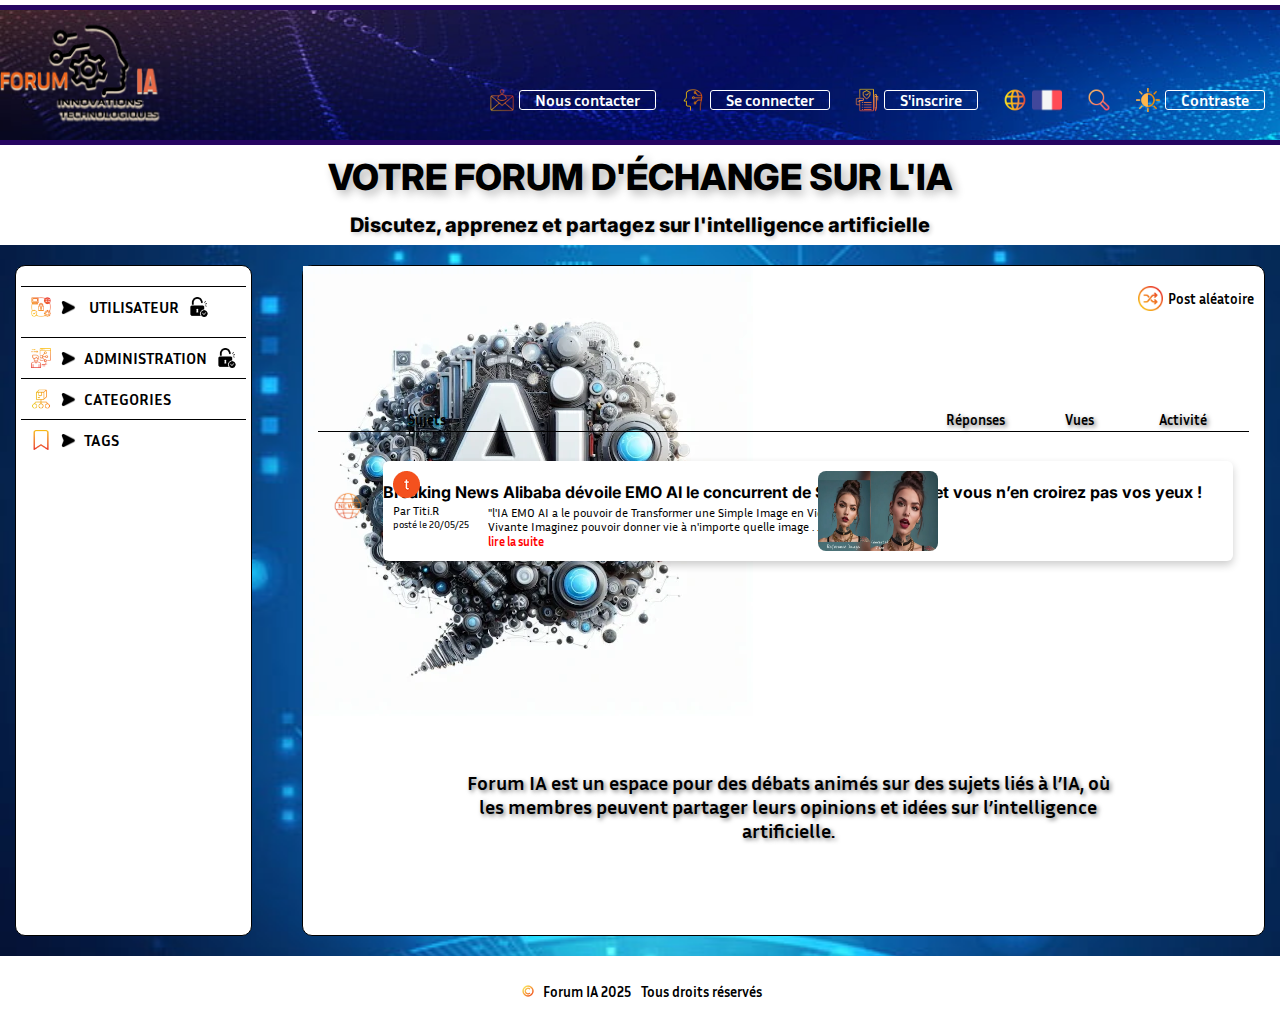
<file: index.html>
<!DOCTYPE html>
<html lang="fr">

<head>
    <meta charset="UTF-8">
    <meta name="viewport" content="width=device-width, initial-scale=1.0">
    <title>Forum IA</title>
    <link rel="preconnect" href="https://fonts.googleapis.com">
    <link rel="preconnect" href="https://fonts.gstatic.com" crossorigin>
    <link href="https://fonts.googleapis.com/css2?family=Inter:wght@800&family=Inria+Sans:wght@700&display=swap"
        rel="stylesheet">
    <link rel="stylesheet" href="css/style.css">
    <link rel="stylesheet" href="css/menu_gauche.css">
    <link rel="stylesheet" href="css/menu_central.css">
</head>

<body>

    <header class="header">
        <div class="header-top-space"></div>

        <div class="header-banner">
            <div class="header-logo">
                <a href="index.html">
                    <img src="assets/logo.png" alt="Logo Forum IA">
                </a>
            </div>
            <div class="header-controls">
                <div class="header-control-group">
                    <img src="assets/icones/contact.png" alt="Icône Contact" class="contact-icon">
                    <a href="mailto:contact@forumia.fr" class="contact-link">
                        <button class="contact-button" data-lang-key="contactButton">Nous contacter</button>
                    </a>
                </div>

                <div class="header-control-group">
                    <img src="assets/icones/connexion.png" alt="Icône Connexion" class="connexion-icon">
                    <a href="connexion.html" class="login-link">
                        <button class="login-button" data-lang-key="loginButton">Se connecter</button>
                    </a>
                </div>

                <div class="header-control-group">
                    <img src="assets/icones/inscription.png" alt="Icône Inscription" class="inscription-icon">
                    <a href="inscription.html" class="signup-link">
                        <button class="signup-button" data-lang-key="signupButton">S'inscrire</button>
                    </a>
                </div>

                <div class="header-control-group">
                    <img src="assets/icones/globe.png" alt="Icône Globe" class="globe-icon">
                    <div class="lang-dropdown-container">
                        <button class="lang-button" id="currentLangButton">
                            <img src="assets/icones/drapeau_fr.png" alt="Langue actuelle" class="lang-icon"
                                id="currentLangIcon">
                        </button>
                        <div class="lang-dropdown-content" id="langDropdown">
                            <a href="#" data-lang="fr">
                                <img src="assets/icones/drapeau_fr.png" alt="Français"> Français
                            </a>
                            <a href="#" data-lang="en">
                                <img src="assets/icones/drapeau_en.png" alt="English"> English
                            </a>
                            <a href="#" data-lang="es">
                                <img src="assets/icones/drapeau_es.png" alt="Español"> Español
                            </a>
                            <a href="#" data-lang="de">
                                <img src="assets/icones/drapeau_de.png" alt="Deutsch"> Deutsch
                            </a>
                            <a href="#" data-lang="it">
                                <img src="assets/icones/drapeau_it.png" alt="Italiano"> Italiano
                            </a>
                            <a href="#" data-lang="pt">
                                <img src="assets/icones/drapeau_pt.png" alt="Português"> Português
                            </a>
                        </div>
                    </div>
                </div>

                <button class="search-button" id="openSearchModalButton">
                    <img src="assets/icones/recherche.png" alt="Icône Recherche" class="search-icon">
                </button>

                <div class="header-control-group">
                    <img src="assets/icones/contraste.png" alt="Icône Contraste" class="contrast-icon">
                    <button class="contrast-button" data-lang-key="contrastButton"
                        id="toggleContrastButton">Contraste</button>
                </div>
            </div>
        </div>

        <div class="header-title-section">
            <h1 class="header-title" data-lang-key="mainTitle">VOTRE FORUM D'ÉCHANGE SUR L'IA</h1>
            <p class="header-subtitle" data-lang-key="subtitle">Discutez, apprenez et partagez sur l'intelligence
                artificielle</p>
        </div>
    </header>

    <main class="main-content">
        <div class="index-rectangles-container">
            <div class="rectangle rectangle-one">
                <div class="user-dropdown-container" id="userDropdownArea">
                    <img src="assets/icones/parametre.png" alt="Icône Paramètres" class="settings-icon">
                    <button class="user-dropdown-button" id="userDropdownButton">
                        <img src="assets/icones/fleche.png" alt="Flèche déroulante" class="user-dropdown-icon">
                        <span class="user-text">UTILISATEUR</span>
                    </button>
                    <img src="assets/icones/cadenas-ouvert.png" alt="Icône Cadenas" class="lock-icon" id="userLockIcon">

                    <div class="user-dropdown-content" id="userDropdownContent">
                        <a href="profil.html" class="dropdown-item">
                            <img src="assets/icones/utilisateur.png" alt="Icône Profil">Profil
                        </a>
                        <a href="modification_compte.html" class="dropdown-item" id="modifyAccountLink">
                            <img src="assets/icones/modification-compte.png"
                                alt="Icône Modification du compte">Modification du compte
                        </a>
                        <a href="creer_post.html" class="dropdown-item">
                            <img src="assets/icones/creation-post.png" alt="Icône Créer un post">Créer un nouveau post
                        </a>
                    </div>
                </div>

                <div class="admin-dropdown-container" id="adminDropdownArea">
                    <img src="assets/icones/administration.png" alt="Icône Administration" class="admin-settings-icon">
                    <button class="admin-dropdown-button" id="adminDropdownButton">
                        <img src="assets/icones/fleche.png" alt="Flèche déroulante" class="admin-dropdown-icon">
                        <span class="admin-text">ADMINISTRATION</span>
                    </button>
                    <img src="assets/icones/cadenas-ouvert.png" alt="Icône Cadenas" class="lock-icon"
                        id="adminLockIcon">

                    <div class="admin-dropdown-content" id="adminDropdownContent">
                        <a href="moderation.html" class="dropdown-item">
                            <img src="assets/icones/moderation.png" alt="Icône Modération">Modération
                        </a>
                        <a href="gestion_posts.html" class="dropdown-item">
                            <img src="assets/icones/gestion-posts.png" alt="Icône Gestion des postes">Gestion des postes
                        </a>
                        <a href="gestion_utilisateurs.html" class="dropdown-item">
                            <img src="assets/icones/gestion-utilisateur.png"
                                alt="Icône Gestion des utilisateurs">Gestion des utilisateurs
                        </a>
                    </div>
                </div>

                <div class="categories-dropdown-container" id="categoriesDropdownArea">
                    <img src="assets/icones/categories.png" alt="Icône Catégories" class="categories-icon">
                    <button class="categories-dropdown-button" id="categoriesDropdownButton">
                        <img src="assets/icones/fleche.png" alt="Flèche déroulante" class="categories-dropdown-icon">
                        <span class="categories-text">CATEGORIES</span>
                    </button>
                    <div class="categories-dropdown-content" id="categoriesDropdownContent">
                        <a href="tuto_ia.html" class="dropdown-item">
                            <img src="assets/icones/tuto-ia.png" alt="Icône Tuto IA">Tuto IA
                        </a>
                        <a href="toolbox_ia.html" class="dropdown-item">
                            <img src="assets/icones/toolbox-ia.png" alt="Icône Toolbox IA">Toolbox IA
                        </a>
                        <a href="debats_discussions.html" class="dropdown-item">
                            <img src="assets/icones/débat.png" alt="Icône Débats et discussions sur l'IA">Débats et
                            discussions sur l'IA
                        </a>
                        <a href="commentaires_site.html" class="dropdown-item">
                            <img src="assets/icones/commentaire.png" alt="Icône Commentaire sur le site">Commentaire sur
                            le site
                        </a>
                        <a href="imagerie_ia.html" class="dropdown-item">
                            <img src="assets/icones/imagerie.png" alt="Icône Imagerie IA">Imagerie IA
                        </a>
                        <a href="actualites_ia.html" class="dropdown-item">
                            <img src="assets/icones/actualites.png" alt="Icône Actualités sur l’IA">Actualités sur l’IA
                        </a>
                        <a href="toutes_categories.html" class="dropdown-item">
                            <img src="assets/icones/categories.png" alt="Icône Toutes les catégories">Toutes les
                            catégories
                        </a>
                    </div>
                </div>

                <div class="tags-dropdown-container" id="tagsDropdownArea">
                    <img src="assets/icones/etiquette.png" alt="Icône Étiquette" class="tags-icon">
                    <button class="tags-dropdown-button" id="tagsDropdownButton">
                        <img src="assets/icones/fleche.png" alt="Flèche déroulante" class="tags-dropdown-icon">
                        <span class="tags-text">TAGS</span>
                    </button>
                    <div class="tags-dropdown-content" id="tagsDropdownContent">
                        <a href="#" class="dropdown-item">
                            <img src="assets/icones/etiquette-m.png" alt="Icône Imagerie">Imagerie
                        </a>
                        <a href="#" class="dropdown-item">
                            <img src="assets/icones/etiquette-m.png" alt="Icône IA">IA
                        </a>
                        <a href="#" class="dropdown-item">
                            <img src="assets/icones/etiquette-m.png" alt="Icône Machine Learning">Machine Learning
                        </a>
                        <a href="#" class="dropdown-item">
                            <img src="assets/icones/etiquette-m.png" alt="Icône Deep Learning">Deep Learning
                        </a>
                        <a href="#" class="dropdown-item">
                            <img src="assets/icones/etiquette-m.png" alt="Icône Robotique">Robotique
                        </a>
                        <a href="#" class="dropdown-item">
                            <img src="assets/icones/etiquette-m.png" alt="Icône Éthique IA">Éthique IA
                        </a>
                        <a href="#" class="dropdown-item">
                            <img src="assets/icones/etiquette-m.png" alt="Icône NLP">NLP
                        </a>
                        <a href="#" class="dropdown-item">
                            <img src="assets/icones/etiquette-m.png" alt="Icône Vision par Ordinateur">Vision par
                            Ordinateur
                        </a>
                        <a href="#" class="dropdown-item">
                            <img src="assets/icones/etiquette-m.png" alt="Icône Données Massives">Données Massives
                        </a>
                        <a href="#" class="dropdown-item">
                            <img src="assets/icones/etiquette-m.png" alt="Icône Algorithmes">Algorithmes
                        </a>
                        <a href="#" class="dropdown-item">
                            <img src="assets/icones/etiquette-m.png" alt="Icône Réseaux de neurones">Réseaux de neurones
                        </a>
                        <a href="#" class="dropdown-item">
                            <img src="assets/icones/etiquette-m.png" alt="Icône Cybersécurité">Cybersécurité
                        </a>
                        <a href="#" class="dropdown-item">
                            <img src="assets/icones/etiquettes.png" alt="Icône Toutes les tags">Toutes les Tags
                        </a>
                    </div>
                </div>

            </div>

            <div class="rectangle rectangle-two">
                <img src="assets/imageAI.webp" alt="Image AI">
                <div class="image-text">
                    Forum IA est un espace pour des débats animés sur des sujets liés à l’IA, où les membres peuvent
                    partager leurs opinions et idées sur l’intelligence artificielle.
                </div>
                <div class="random-post-container">
                    <button class="random-post-button">
                        <img src="assets/icones/melanger.png" alt="Icône Mélanger" class="random-icon">
                        <span class="random-text">Post aléatoire</span>
                    </button>
                </div>
                <div class="divider-line"></div>
                <div class="post-headers">
                    <span class="header-item">Sujets</span>
                    <span class="header-item">Réponses</span>
                    <span class="header-item">Vues</span>
                    <span class="header-item">Activité</span>
                </div>
                <img src="assets/icones/actualites.png" alt="Icône Imagerie" class="post-rectangle-icon">
                <div class="post-content-rectangle">
                    <img src="assets/icones/iconeJ.png" alt="Icône J" class="post-icon-auteur">
                    <span class="post-author-text">Par Titi.R</span>
                    <span class="post-date-text">posté le 20/05/25</span>
                    <h4 class="h4-titre-post">
                        Breaking News Alibaba dévoile EMO AI le concurrent de Sora d’OpenAI, et vous n’en croirez pas
                        vos yeux !
                    </h4>
                    <div class="article-excerpt">
                        "l'IA EMO AI a le pouvoir de Transformer une Simple Image en Vidéo Vivante Imaginez pouvoir
                        donner vie à n'importe quelle image . . . " <a href="post.html" class="read-more-button">lire la
                            suite</a>
                    </div>
                    <img src="assets/image_ai5.jpg" alt="Image IA" class="article-image">
                </div>
            </div>
        </div>
        </div>
    </main>

    <footer class="footer" id="mainFooter">
        <div class="footer-content">
            <div class="footer-left">
                <img src="assets/icones/droits_dauteur.png" alt="Droits d'auteur" class="copyright-icon">
                <span data-lang-key="copyrightText">Forum IA 2025</span>
                <span data-lang-key="allRightsReserved" class="all-rights-text">Tous droit réservés</span>
            </div>
        </div>
    </footer>

    <div id="searchModal" class="modal">
        <div class="modal-content">
            <span class="close-button">&times;</span>
            <h2 data-lang-key="searchModalTitle">Rechercher sur le Forum</h2>
            <div class="search-input-container">
                <input type="text" id="searchInput" placeholder="Entrez vos mots-clés..."
                    data-lang-key="searchPlaceholder">
                <button id="performSearchButton" data-lang-key="searchButtonText">Rechercher</button>
            </div>
            <div id="searchResults" class="search-results-container">
            </div>
        </div>
    </div>

    <script src="js/language.js"></script>
    <script src="js/contrast.js"></script>
    <script src="js/search.js"></script>
    <script src="js/main.js"></script>
</body>

</html>
</file>
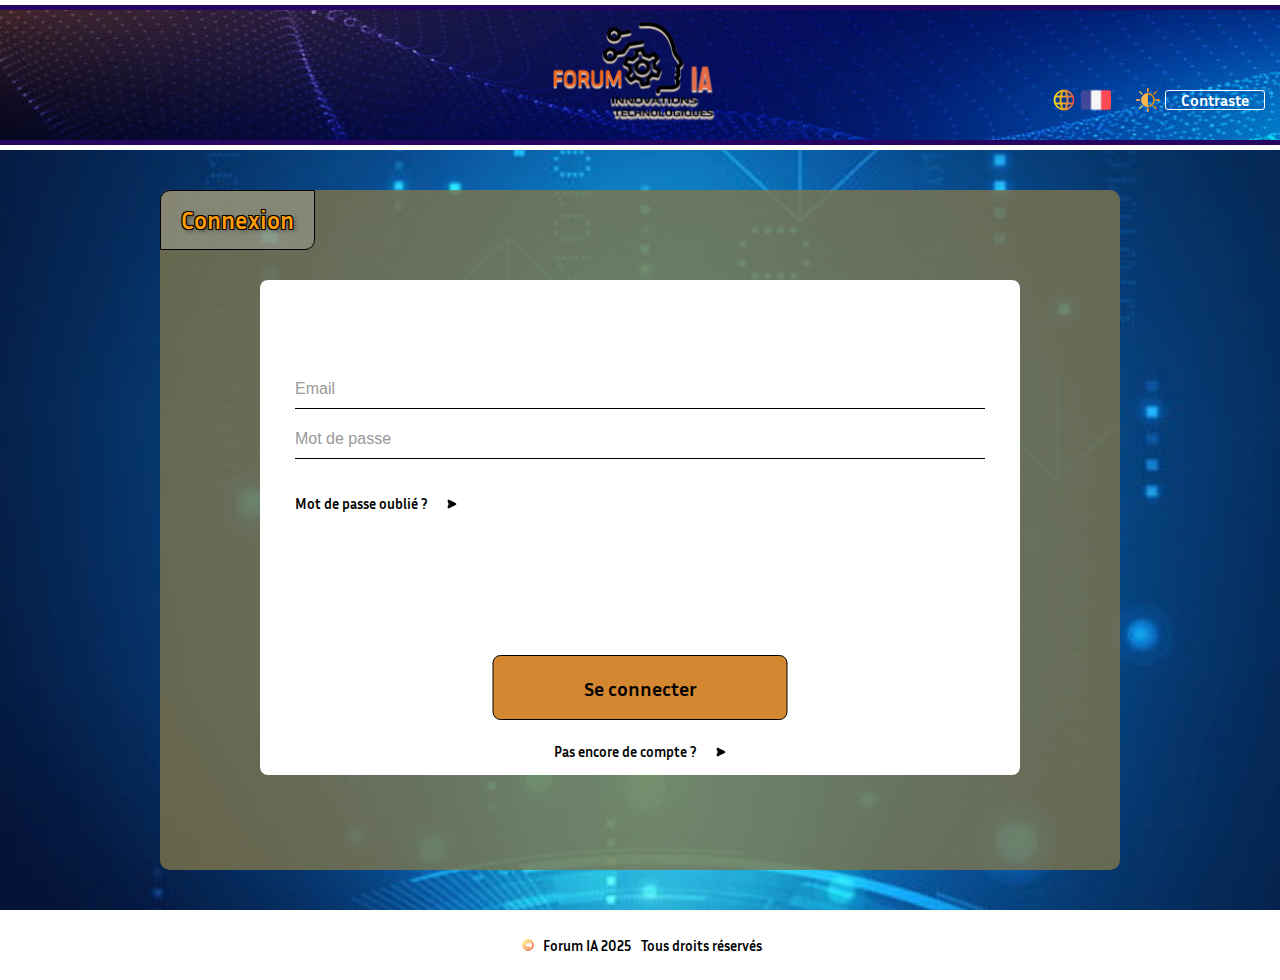
<file: connexion.html>
<!DOCTYPE html>
<html lang="fr">

<head>
    <meta charset="UTF-8">
    <meta name="viewport" content="width=device-width, initial-scale=1.0">
    <title data-lang-key="loginPageTitle">Connexion - Forum IA</title>
    <link rel="preconnect" href="https://fonts.googleapis.com">
    <link rel="preconnect" href="https://fonts.gstatic.com" crossorigin>
    <link href="https://fonts.googleapis.com/css2?family=Inter:wght@800&family=Inria+Sans:wght@700&display=swap"
        rel="stylesheet">
    <link rel="stylesheet" href="css/style.css">
    <style>
        /* Espacement réglable sous le header */
        .header-spacing {
            height: var(--header-bottom-spacing, 2rem);
            background-color: transparent;
        }
        
        /* Responsive pour l'espacement */
        @media (max-width: 768px) {
            .header-spacing {
                height: var(--header-bottom-spacing-mobile, 1rem);
            }
        }
        
        /* Amélioration de l'accessibilité */
        .sr-only {
            position: absolute;
            width: 1px;
            height: 1px;
            padding: 0;
            margin: -1px;
            overflow: hidden;
            clip: rect(0, 0, 0, 0);
            white-space: nowrap;
            border: 0;
        }
        
        /* États de focus améliorés */
        .form-input:focus,
        .login-form-submit-button:focus,
        .lang-button:focus,
        .contrast-button:focus {
            outline: 2px solid #ffffff;
            outline-offset: 2px;
        }
        
        /* Indicateur de chargement */
        .loading {
            position: relative;
            pointer-events: none;
        }
        
        .loading::after {
            content: '';
            position: absolute;
            top: 50%;
            left: 50%;
            width: 20px;
            height: 20px;
            margin: -10px 0 0 -10px;
            border: 2px solid #f3f3f3;
            border-top: 2px solid #007bff;
            border-radius: 50%;
            animation: spin 1s linear infinite;
        }
        
        @keyframes spin {
            0% { transform: rotate(0deg); }
            100% { transform: rotate(360deg); }
        }
        
        /* Messages d'erreur */
        .form-message.error {
            color: #dc3545;
            background-color: #f8d7da;
            border: 1px solid #f5c6cb;
            padding: 0.5rem;
            border-radius: 4px;
            margin-bottom: 1rem;
        }
        
        .form-message.success {
            color: #155724;
            background-color: #d4edda;
            border: 1px solid #c3e6cb;
            padding: 0.5rem;
            border-radius: 4px;
            margin-bottom: 1rem;
        }
    </style>
</head>

<body>
    <header class="header">
        <div class="header-top-space"></div>

        <div class="header-banner">
            <div class="header-logo header-logo-centered">
                <a href="index.html" aria-label="Retour à l'accueil du Forum IA">
                    <img src="assets/logo.png" alt="Logo Forum IA">
                </a>
            </div>
            
            <nav class="header-controls" role="navigation" aria-label="Contrôles d'accessibilité">
                <div class="header-control-group">
                    <img src="assets/icones/globe.png" alt="" class="globe-icon" aria-hidden="true">
                    <div class="lang-dropdown-container">
                        <button class="lang-button" 
                                id="currentLangButton" 
                                aria-haspopup="true" 
                                aria-expanded="false"
                                aria-label="Sélectionner une langue">
                            <img src="assets/icones/drapeau_fr.png" 
                                 alt="Français" 
                                 class="lang-icon"
                                 id="currentLangIcon">
                            <span class="sr-only">Langue actuelle : Français</span>
                        </button>
                        <div class="lang-dropdown-content" 
                             id="langDropdown" 
                             role="menu"
                             aria-labelledby="currentLangButton">
                            <a href="#" data-lang="fr" role="menuitem" tabindex="-1">
                                <img src="assets/icones/drapeau_fr.png" alt=""> Français
                            </a>
                            <a href="#" data-lang="en" role="menuitem" tabindex="-1">
                                <img src="assets/icones/drapeau_en.png" alt=""> English
                            </a>
                            <a href="#" data-lang="es" role="menuitem" tabindex="-1">
                                <img src="assets/icones/drapeau_es.png" alt=""> Español
                            </a>
                            <a href="#" data-lang="de" role="menuitem" tabindex="-1">
                                <img src="assets/icones/drapeau_de.png" alt=""> Deutsch
                            </a>
                            <a href="#" data-lang="it" role="menuitem" tabindex="-1">
                                <img src="assets/icones/drapeau_it.png" alt=""> Italiano
                            </a>
                            <a href="#" data-lang="pt" role="menuitem" tabindex="-1">
                                <img src="assets/icones/drapeau_pt.png" alt=""> Português
                            </a>
                        </div>
                    </div>
                </div>
                
                <div class="header-control-group">
                    <img src="assets/icones/contraste.png" alt="" class="contrast-icon" aria-hidden="true">
                    <button class="contrast-button" 
                            data-lang-key="contrastButton"
                            id="toggleContrastButton"
                            aria-pressed="false">Contraste</button>
                </div>
            </nav>
        </div>

        <div class="header-title-section header-title-section-reduced">
        </div>
    </header>

    <main class="main-content main-connexion-layout">
        <section class="login-main-rectangle">
            <div class="login-content-wrapper">
                <div class="title-box">
                    <h1 class="login-rectangle-title" data-lang-key="loginTitle">Connexion</h1>
                </div>
            </div>
            
            <div class="login-inner-rectangle">
                <!-- Formulaire de connexion avec structure sémantique -->
                <form id="loginForm" novalidate>
                    <div id="loginMessage" class="form-message" role="alert" aria-live="polite"></div>
                    
                    <div class="form-group">
                        <label for="loginEmail" class="sr-only" data-lang-key="emailLabel">Adresse email</label>
                        <input type="email" 
                               class="form-input email-input" 
                               id="loginEmail" 
                               name="email"
                               placeholder="Email"
                               data-lang-key="emailPlaceholder"
                               required
                               autocomplete="email"
                               aria-describedby="email-error">
                        <div id="email-error" class="field-error" role="alert"></div>
                    </div>
                    
                    <div class="form-group">
                        <label for="loginPassword" class="sr-only" data-lang-key="passwordLabel">Mot de passe</label>
                        <input type="password" 
                               class="form-input password-input" 
                               id="loginPassword" 
                               name="password"
                               placeholder="Mot de passe"
                               data-lang-key="passwordPlaceholder"
                               required
                               autocomplete="current-password"
                               aria-describedby="password-error">
                        <div id="password-error" class="field-error" role="alert"></div>
                    </div>

                    <div class="forgot-password-trigger-container">
                        <a href="#" 
                           class="forgot-password-link-group" 
                           id="forgotPasswordLinkAndIcon"
                           role="button"
                           aria-label="Ouvrir la réinitialisation de mot de passe">
                            <span class="forgot-password-text" data-lang-key="forgotPasswordText">Mot de passe oublié ?</span>
                            <span class="submit-icon-visual" aria-hidden="true"></span>
                        </a>
                    </div>
                    
                    <button type="submit" 
                            class="login-form-submit-button" 
                            id="loginSubmitButton"
                            data-lang-key="loginFormSubmitButton">Se connecter</button>
                </form>
                
                <div class="signup-section">
                    <a href="inscription.html" class="signup-prompt-and-icon login-link-group">
                        <span class="signup-prompt-text" data-lang-key="noAccountPrompt">Pas encore de compte ?</span>
                        <span class="signup-icon-visual" aria-hidden="true"></span>
                    </a>
                </div>
            </div>
        </section>
    </main>

    <footer class="footer" id="mainFooter">
        <div class="footer-content">
            <div class="footer-left">
                <img src="assets/icones/droits_dauteur.png" alt="Droits d'auteur" class="copyright-icon">
                <span data-lang-key="copyrightText">Forum IA 2025</span>
                <span data-lang-key="allRightsReserved" class="all-rights-text">Tous droits réservés</span>
            </div>
        </div>
    </footer>

    <!-- Modal de réinitialisation de mot de passe -->
    <div id="forgotPasswordModal" 
         class="modal" 
         role="dialog" 
         aria-labelledby="forgotPasswordModalTitle"
         aria-hidden="true">
        <div class="modal-content">
            <div class="modal-header">
                <h2 id="forgotPasswordModalTitle" data-lang-key="forgotPasswordModalTitle">Réinitialiser le mot de passe</h2>
                <button class="close-button" 
                        id="closeForgotPasswordModal"
                        aria-label="Fermer la modal"
                        type="button">&times;</button>
            </div>
            
            <div class="modal-body">
                <p data-lang-key="forgotPasswordModalText">
                    Veuillez entrer votre adresse e-mail pour recevoir un lien de réinitialisation.
                </p>
                
                <form id="resetPasswordForm" novalidate>
                    <div class="forgot-password-input-container">
                        <label for="resetEmail" class="sr-only" data-lang-key="emailLabel">Adresse email</label>
                        <input type="email" 
                               class="form-input reset-email-input" 
                               id="resetEmail" 
                               name="resetEmail"
                               placeholder="Email"
                               data-lang-key="emailPlaceholder"
                               required
                               autocomplete="email"
                               aria-describedby="reset-email-error">
                        <button type="submit" 
                                id="resetPasswordSubmitButton" 
                                data-lang-key="resetPasswordButton">Envoyer</button>
                    </div>
                    <div id="reset-email-error" class="field-error" role="alert"></div>
                    <div id="resetPasswordMessage" class="form-message" role="alert" aria-live="polite"></div>
                </form>
            </div>
        </div>
    </div>

    <!-- Fallback pour utilisateurs sans JavaScript -->
    <noscript>
        <div class="noscript-message">
            <p>Ce site nécessite JavaScript pour fonctionner correctement. Veuillez l'activer dans votre navigateur.</p>
        </div>
    </noscript>

    <script src="js/language.js" defer></script>
    <script src="js/contrast.js" defer></script>
    <script src="js/login.js" defer></script>
    <script src="js/forgot_Password.js" defer></script>

</body>

</html>
</file>
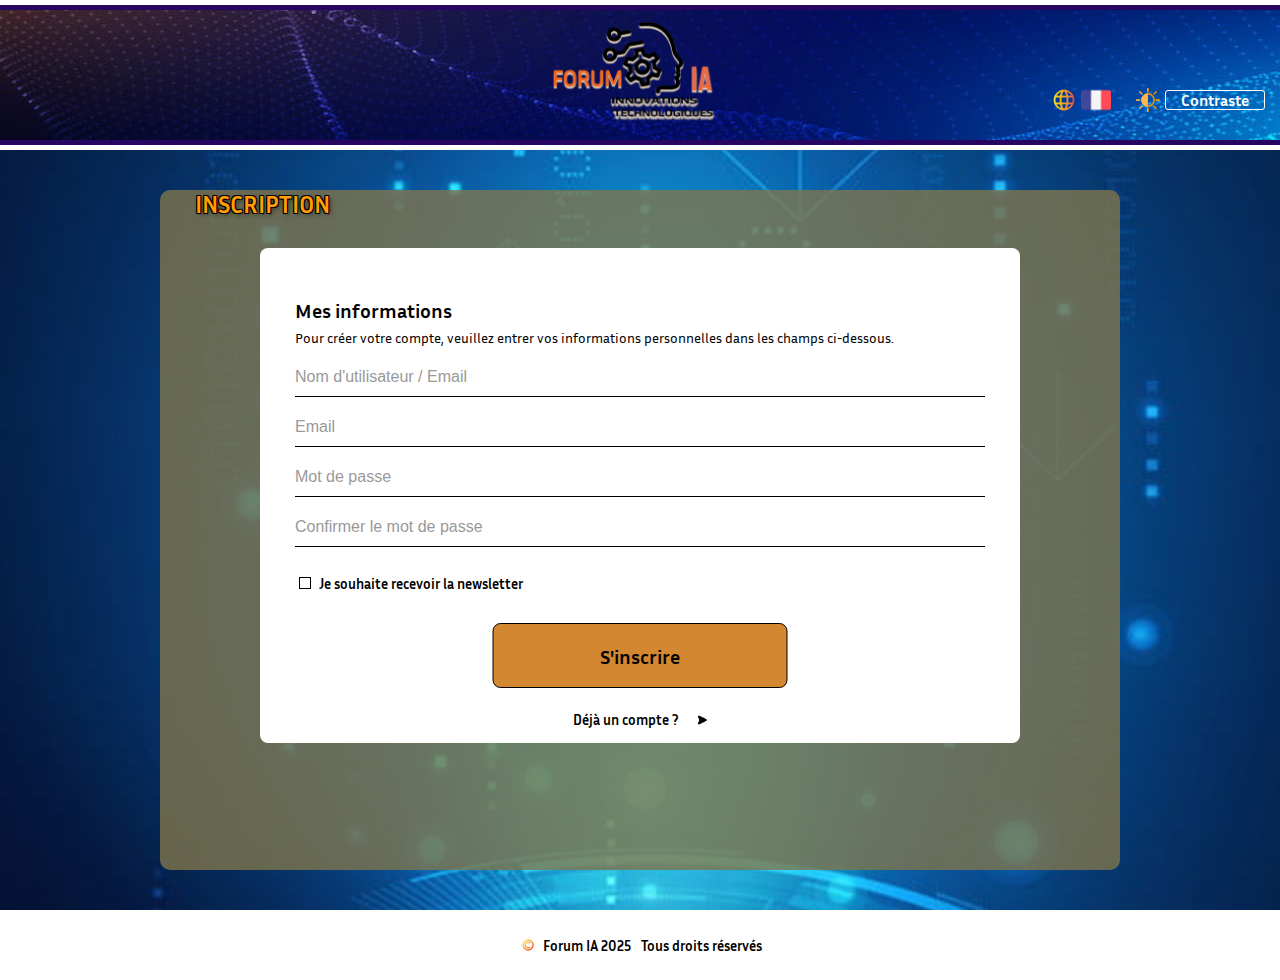
<file: inscription.html>
<!DOCTYPE html>
<html lang="fr">
<head>
    <meta charset="UTF-8">
    <meta name="viewport" content="width=device-width, initial-scale=1.0">
    <title data-lang-key="signupPageTitle">Inscription - Forum IA</title>
    <link rel="preconnect" href="https://fonts.googleapis.com">
    <link rel="preconnect" href="https://fonts.gstatic.com" crossorigin>
    <link href="https://fonts.googleapis.com/css2?family=Inter:wght@800&family=Inria+Sans:wght@700&display=swap" rel="stylesheet">
    <link rel="stylesheet" href="css/style.css">
    </head>
<body>

    <header class="header">
        <div class="header-top-space"></div>

        <div class="header-banner">
            <div class="header-logo header-logo-centered">
                <a href="index.html">
                    <img src="assets/logo.png" alt="Logo Forum IA">
                </a>
            </div>
            <div class="header-controls">
                <div class="header-control-group">
                    <img src="assets/icones/globe.png" alt="Icône Globe" class="globe-icon">
                    <div class="lang-dropdown-container">
                        <button class="lang-button" id="currentLangButton">
                            <img src="assets/icones/drapeau_fr.png" alt="Langue actuelle" class="lang-icon" id="currentLangIcon">
                        </button>
                        <div class="lang-dropdown-content" id="langDropdown">
                            <a href="#" data-lang="fr">
                                <img src="assets/icones/drapeau_fr.png" alt="Français"> Français
                            </a>
                            <a href="#" data-lang="en">
                                <img src="assets/icones/drapeau_en.png" alt="English"> English
                            </a>
                            <a href="#" data-lang="es">
                                <img src="assets/icones/drapeau_es.png" alt="Español"> Español
                            </a>
                            <a href="#" data-lang="de">
                                <img src="assets/icones/drapeau_de.png" alt="Deutsch"> Deutsch
                            </a>
                            <a href="#" data-lang="it">
                                <img src="assets/icones/drapeau_it.png" alt="Italiano"> Italiano
                            </a>
                            <a href="#" data-lang="pt">
                                <img src="assets/icones/drapeau_pt.png" alt="Português"> Português
                            </a>
                        </div>
                    </div>
                </div>

                <div class="header-control-group">
                    <img src="assets/icones/contraste.png" alt="Icône Contraste" class="contrast-icon">
                    <button class="contrast-button" data-lang-key="contrastButton" id="toggleContrastButton">Contraste</button>
                </div>
            </div>
        </div>

        <div class="header-title-section header-title-section-reduced">
            
        </div>
    </header>

    <main class="main-content main-signup-layout">
        <div class="signup-main-rectangle">
            <div class="signup-content-wrapper">
                <h2 class="signup-rectangle-title" data-lang-key="signupTitle">INSCRIPTION</h2>
            </div>
            <div class="signup-inner-rectangle">
                <span id="signupMessage" class="form-message"></span>
                <p class="signup-info-title" data-lang-key="signupInfoTitle">Mes informations</p>
                <p class="signup-info-text" data-lang-key="signupInfoText">Pour créer votre compte, veuillez entrer vos informations personnelles dans les champs ci-dessous.</p>
                <input type="text" class="form-input username-input" id="signupUsername" placeholder="Nom d'utilisateur" data-lang-key="usernamePlaceholder">
                <input type="email" class="form-input email-input" id="signupEmail" placeholder="Email" data-lang-key="emailPlaceholder">
                <input type="password" class="form-input password-input" id="signupPassword" placeholder="Mot de passe" data-lang-key="passwordPlaceholder">
                <input type="password" class="form-input confirm-password-input" id="signupConfirmPassword" placeholder="Confirmer le mot de passe" data-lang-key="confirmPasswordPlaceholder">
                <div class="newsletter-consent-container">
                    <input type="checkbox" id="newsletterConsent" class="newsletter-checkbox">
                    <label for="newsletterConsent" class="newsletter-label" data-lang-key="newsletterConsentLabel">Je souhaite recevoir la newsletter</label>
                </div>
                <button class="signup-form-submit-button" data-lang-key="signupFormSubmitButton">S'inscrire</button>
                <a href="connexion.html" class="login-prompt-and-icon login-link-group">
                    <span class="login-prompt-text" data-lang-key="alreadyAccountPrompt">Déjà un compte ?</span>
                    <span class="login-icon-visual"></span>
                </a>
            </div>
        </div>
    </main>

    <footer class="footer" id="mainFooter">
        <div class="footer-content">
            <div class="footer-left">
                <img src="assets/icones/droits_dauteur.png" alt="Droits d'auteur" class="copyright-icon">
                <span data-lang-key="copyrightText">Forum IA 2025</span>
                <span data-lang-key="allRightsReserved" class="all-rights-text">Tous droit réservés</span>
            </div>
        </div>
    </footer>

    <script src="js/language.js"></script>
    <script src="js/contrast.js"></script>
    <script src="js/signup.js"></script>
</body>
</html>
</file>
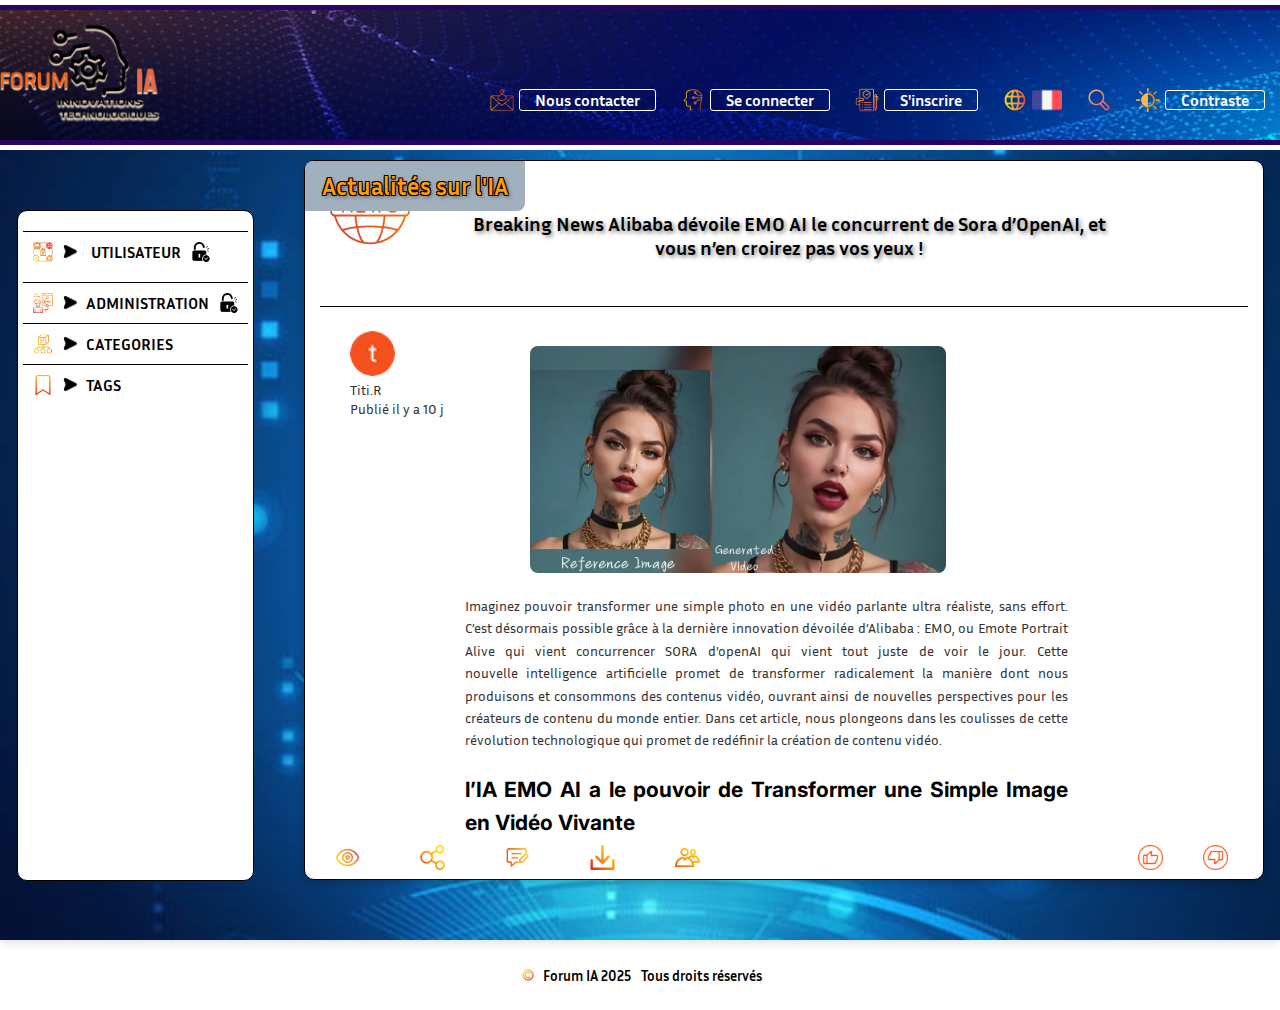
<file: post.html>
<!DOCTYPE html>
<html lang="fr">

<head>
    <meta charset="UTF-8">
    <meta name="viewport" content="width=device-width, initial-scale=1.0">
    <title>Forum IA</title>
    <link rel="preconnect" href="https://fonts.googleapis.com">
    <link rel="preconnect" href="https://fonts.gstatic.com" crossorigin>
    <link href="https://fonts.googleapis.com/css2?family=Inter:wght@800&family=Inria+Sans:wght@700&display=swap"
        rel="stylesheet">
    <link rel="stylesheet" href="css/style.css">
    <link rel="stylesheet" href="css/menu_gauche.css">
    <link rel="stylesheet" href="css/menu_central.css">
    <link rel="stylesheet" href="css/post.css">
    <style>
        /* CSS pour cacher visuellement les éléments pour les lecteurs d'écran */
        .sr-only {
            position: absolute;
            width: 1px;
            height: 1px;
            padding: 0;
            margin: -1px;
            overflow: hidden;
            clip: rect(0, 0, 0, 0);
            white-space: nowrap;
            border-width: 0;
        }
    </style>
</head>

<body>

    <header class="header">
        <div class="header-top-space"></div>

        <div class="header-banner">
            <div class="header-logo">
                <a href="index.html">
                    <img src="assets/logo.png" alt="Logo Forum IA">
                </a>
            </div>
            <div class="header-controls">
                <div class="header-control-group">
                    <img src="assets/icones/contact.png" alt="Icône Contact" class="contact-icon">
                    <a href="mailto:contact@forumia.fr" class="contact-button" data-lang-key="contactButton">Nous
                        contacter</a>
                </div>

                <div class="header-control-group">
                    <img src="assets/icones/connexion.png" alt="Icône Connexion" class="connexion-icon">
                    <a href="connexion.html" class="login-button" data-lang-key="loginButton">Se connecter</a>
                </div>

                <div class="header-control-group">
                    <img src="assets/icones/inscription.png" alt="Icône Inscription" class="inscription-icon">
                    <a href="inscription.html" class="signup-button" data-lang-key="signupButton">S'inscrire</a>
                </div>

                <div class="header-control-group">
                    <img src="assets/icones/globe.png" alt="Icône Globe" class="globe-icon">
                    <div class="lang-dropdown-container">
                        <button class="lang-button" id="currentLangButton">
                            <img src="assets/icones/drapeau_fr.png" alt="Langue actuelle" class="lang-icon"
                                id="currentLangIcon">
                        </button>
                        <div class="lang-dropdown-content" id="langDropdown">
                            <a href="#" data-lang="fr">
                                <img src="assets/icones/drapeau_fr.png" alt="Français"> Français
                            </a>
                            <a href="#" data-lang="en">
                                <img src="assets/icones/drapeau_en.png" alt="English"> English
                            </a>
                            <a href="#" data-lang="es">
                                <img src="assets/icones/drapeau_es.png" alt="Español"> Español
                            </a>
                            <a href="#" data-lang="de">
                                <img src="assets/icones/drapeau_de.png" alt="Deutsch"> Deutsch
                            </a>
                            <a href="#" data-lang="it">
                                <img src="assets/icones/drapeau_it.png" alt="Italiano"> Italiano
                            </a>
                            <a href="#" data-lang="pt">
                                <img src="assets/icones/drapeau_pt.png" alt="Português"> Português
                            </a>
                        </div>
                    </div>
                </div>

                <button class="search-button" id="openSearchModalButton">
                    <img src="assets/icones/recherche.png" alt="Icône Recherche" class="search-icon">
                </button>

                <div class="header-control-group">
                    <img src="assets/icones/contraste.png" alt="Icône Contraste" class="contrast-icon">
                    <button class="contrast-button" data-lang-key="contrastButton"
                        id="toggleContrastButton">Contraste</button>
                </div>
            </div>
        </div>

        <div class="header-title-section header-title-section-reduced">
        </div>
    </header>

    <main class="main-content">
        <div class="index-rectangles-container">
            <nav class="rectangle rectangle-one">
                <h2 class="sr-only">Menu de navigation principal</h2>
                <div class="user-dropdown-container" id="userDropdownArea">
                    <img src="assets/icones/parametre.png" alt="Icône Paramètres" class="settings-icon">
                    <button class="user-dropdown-button" id="userDropdownButton">
                        <img src="assets/icones/fleche.png" alt="Flèche déroulante" class="user-dropdown-icon">
                        <span class="user-text">UTILISATEUR</span>
                    </button>
                    <img src="assets/icones/cadenas-ouvert.png" alt="Icône Cadenas" class="lock-icon" id="userLockIcon">

                    <ul class="user-dropdown-content" id="userDropdownContent">
                        <li>
                            <a href="profil.html" class="dropdown-item">
                                <img src="assets/icones/utilisateur.png" alt="Icône Profil">Profil
                            </a>
                        </li>
                        <li>
                            <a href="modification_compte.html" class="dropdown-item" id="modifyAccountLink">
                                <img src="assets/icones/modification-compte.png"
                                    alt="Icône Modification du compte">Modification du compte
                            </a>
                        </li>
                        <li>
                            <a href="creer_post.html" class="dropdown-item">
                                <img src="assets/icones/creation-post.png" alt="Icône Créer un post">Créer un nouveau
                                post
                            </a>
                        </li>
                    </ul>
                </div>

                <div class="admin-dropdown-container" id="adminDropdownArea">
                    <img src="assets/icones/administration.png" alt="Icône Administration" class="admin-settings-icon">
                    <button class="admin-dropdown-button" id="adminDropdownButton">
                        <img src="assets/icones/fleche.png" alt="Flèche déroulante" class="admin-dropdown-icon">
                        <span class="admin-text">ADMINISTRATION</span>
                    </button>
                    <img src="assets/icones/cadenas-ouvert.png" alt="Icône Cadenas" class="lock-icon"
                        id="adminLockIcon">
                    <ul class="admin-dropdown-content" id="adminDropdownContent">
                        <li>
                            <a href="moderation.html" class="dropdown-item">
                                <img src="assets/icones/moderation.png" alt="Icône Modération">Modération
                            </a>
                        </li>
                        <li>
                            <a href="gestion_posts.html" class="dropdown-item">
                                <img src="assets/icones/gestion-posts.png" alt="Icône Gestion des postes">Gestion des
                                postes
                            </a>
                        </li>
                        <li>
                            <a href="gestion_utilisateurs.html" class="dropdown-item">
                                <img src="assets/icones/gestion-utilisateur.png"
                                    alt="Icône Gestion des utilisateurs">Gestion des utilisateurs
                            </a>
                        </li>
                    </ul>
                </div>

                <div class="categories-dropdown-container" id="categoriesDropdownArea">
                    <img src="assets/icones/categories.png" alt="Icône Catégories" class="categories-icon">
                    <button class="categories-dropdown-button" id="categoriesDropdownButton">
                        <img src="assets/icones/fleche.png" alt="Flèche déroulante" class="categories-dropdown-icon">
                        <span class="categories-text">CATEGORIES</span>
                    </button>
                    <ul class="categories-dropdown-content" id="categoriesDropdownContent">
                        <li>
                            <a href="tuto_ia.html" class="dropdown-item">
                                <img src="assets/icones/tuto-ia.png" alt="Icône Tuto IA">Tuto IA
                            </a>
                        </li>
                        <li>
                            <a href="toolbox_ia.html" class="dropdown-item">
                                <img src="assets/icones/toolbox-ia.png" alt="Icône Toolbox IA">Toolbox IA
                            </a>
                        </li>
                        <li>
                            <a href="debats_discussions.html" class="dropdown-item">
                                <img src="assets/icones/débat.png" alt="Icône Débats et discussions sur l'IA">Débats et
                                discussions sur l'IA
                            </a>
                        </li>
                        <li>
                            <a href="commentaires_site.html" class="dropdown-item">
                                <img src="assets/icones/commentaire.png" alt="Icône Commentaire sur le site">Commentaire
                                sur
                                le site
                            </a>
                        </li>
                        <li>
                            <a href="imagerie_ia.html" class="dropdown-item">
                                <img src="assets/icones/imagerie.png" alt="Icône Imagerie IA">Imagerie IA
                            </a>
                        </li>
                        <li>
                            <a href="actualites_ia.html" class="dropdown-item">
                                <img src="assets/icones/actualites.png" alt="Icône Actualités sur l’IA">Actualités sur
                                l’IA
                            </a>
                        </li>
                        <li>
                            <a href="toutes_categories.html" class="dropdown-item">
                                <img src="assets/icones/categories.png" alt="Icône Toutes les catégories">Toutes les
                                catégories
                            </a>
                        </li>
                    </ul>
                </div>

                <div class="tags-dropdown-container" id="tagsDropdownArea">
                    <img src="assets/icones/etiquette.png" alt="Icône Étiquette" class="tags-icon">
                    <button class="tags-dropdown-button" id="tagsDropdownButton">
                        <img src="assets/icones/fleche.png" alt="Flèche déroulante" class="tags-dropdown-icon">
                        <span class="tags-text">TAGS</span>
                    </button>
                    <ul class="tags-dropdown-content" id="tagsDropdownContent">
                        <li>
                            <a href="#" class="dropdown-item">
                                <img src="assets/icones/etiquette-m.png" alt="Icône Imagerie">Imagerie
                            </a>
                        </li>
                        <li>
                            <a href="#" class="dropdown-item">
                                <img src="assets/icones/etiquette-m.png" alt="Icône IA">IA
                            </a>
                        </li>
                        <li>
                            <a href="#" class="dropdown-item">
                                <img src="assets/icones/etiquette-m.png" alt="Icône Machine Learning">Machine Learning
                            </a>
                        </li>
                        <li>
                            <a href="#" class="dropdown-item">
                                <img src="assets/icones/etiquette-m.png" alt="Icône Deep Learning">Deep Learning
                            </a>
                        </li>
                        <li>
                            <a href="#" class="dropdown-item">
                                <img src="assets/icones/etiquette-m.png" alt="Icône Robotique">Robotique
                            </a>
                        </li>
                        <li>
                            <a href="#" class="dropdown-item">
                                <img src="assets/icones/etiquette-m.png" alt="Icône Éthique IA">Éthique IA
                            </a>
                        </li>
                        <li>
                            <a href="#" class="dropdown-item">
                                <img src="assets/icones/etiquette-m.png" alt="Icône NLP">NLP
                            </a>
                        </li>
                        <li>
                            <a href="#" class="dropdown-item">
                                <img src="assets/icones/etiquette-m.png" alt="Icône Vision par Ordinateur">Vision par
                                Ordinateur
                            </a>
                        </li>
                        <li>
                            <a href="#" class="dropdown-item">
                                <img src="assets/icones/etiquette-m.png" alt="Icône Données Massives">Données Massives
                            </a>
                        </li>
                        <li>
                            <a href="#" class="dropdown-item">
                                <img src="assets/icones/etiquette-m.png" alt="Icône Algorithmes">Algorithmes
                            </a>
                        </li>
                        <li>
                            <a href="#" class="dropdown-item">
                                <img src="assets/icones/etiquette-m.png" alt="Icône Réseaux de neurones">Réseaux de
                                neurones
                            </a>
                        </li>
                        <li>
                            <a href="#" class="dropdown-item">
                                <img src="assets/icones/etiquette-m.png" alt="Icône Cybersécurité">Cybersécurité
                            </a>
                        </li>
                        <li>
                            <a href="#" class="dropdown-item">
                                <img src="assets/icones/etiquettes.png" alt="Icône Toutes les tags">Toutes les Tags
                            </a>
                        </li>
                    </ul>
                </div>
            </nav>

            <section class="rectangle rectangle-two">
                <div class="icon-grid-container">
                    <img src="assets/icones/vue.png" alt="Vue" class="grid-icon vue-icon">
                    <img src="assets/icones/partage.png" alt="Partage" class="grid-icon partage-icon">
                    <img src="assets/icones/commentaires.png" alt="Commentaire" class="grid-icon commentaire-icon">
                    <img src="assets/icones/telecharger.png" alt="Téléchargement" class="grid-icon telechargement-icon">
                    <img src="assets/icones/follow.png" alt="Follower" class="grid-icon follower-icon">
                    <img src="assets/icones/like.png" alt="Like" class="grid-icon like-icon">
                    <img src="assets/icones/dislike.png" alt="Dislike" class="grid-icon dislike-icon">
                </div>
                <h2 class="sr-only">Contenu d'un post</h2>
                <div class="category-box">
                    Actualités sur l'IA
                </div>
                <img src="assets\icones\actualites.png" alt="Image actualites_ia" class="ai-image">
                <div class="image-text">
                    Breaking News Alibaba dévoile EMO AI le concurrent de Sora d’OpenAI, et vous n’en croirez pas vos
                    yeux !
                </div>
                <div class="divider-line"></div>
                <div class="poster-info">
                    <img src="assets/icones/iconeJ.png" alt="Icône du posteur" class="poster-icon">
                    <p class="poster-name">Titi.R</p>
                    <p class="post-date">Publié il y a 10 j</p>
                </div>
                <img src="assets/image_ai5.jpg" alt="Image IA" class="article-image">
                <div class="article-content">
                    <p>Imaginez pouvoir transformer une simple photo en une vidéo parlante ultra réaliste, sans effort.
                        C’est désormais possible grâce à la dernière innovation dévoilée d’Alibaba : EMO, ou Emote
                        Portrait Alive qui vient concurrencer SORA d’openAI qui vient tout juste de voir le jour. Cette
                        nouvelle intelligence artificielle promet de transformer radicalement la manière dont nous
                        produisons et consommons des contenus vidéo, ouvrant ainsi de nouvelles perspectives pour les
                        créateurs de contenu du monde entier.
                        Dans cet article, nous plongeons dans les coulisses de cette révolution technologique qui promet
                        de redéfinir la création de contenu vidéo.</p>
                    <h2>l’IA EMO AI a le pouvoir de Transformer une Simple Image en Vidéo Vivante</h2>
                    <p>l’IA EMO AI a le pouvoir de Transformer une Simple Image en Vidéo Vivante
                        Imaginez pouvoir donner vie à n’importe quelle image avec une simple touche d’intelligence
                        artificielle. C’est exactement ce que propose EMO. À partir d’une seule photo, cette IA peut
                        générer une vidéo où le personnage représenté parle, </p>

                </div>
            </section>
        </div>
    </main>

    <footer class="footer" id="mainFooter">
        <div class="footer-content">
            <div class="footer-left">
                <img src="assets/icones/droits_dauteur.png" alt="Droits d'auteur" class="copyright-icon">
                <span data-lang-key="copyrightText">Forum IA 2025</span>
                <span data-lang-key="allRightsReserved" class="all-rights-text">Tous droit réservés</span>
            </div>
        </div>
    </footer>

    <div id="searchModal" class="modal">
        <div class="modal-content">
            <span class="close-button">&times;</span>
            <h2 data-lang-key="searchModalTitle">Rechercher sur le Forum</h2>
            <div class="search-input-container">
                <input type="text" id="searchInput" placeholder="Entrez vos mots-clés..."
                    data-lang-key="searchPlaceholder">
                <button id="performSearchButton" data-lang-key="searchButtonText">Rechercher</button>
            </div>
            <div id="searchResults" class="search-results-container">
            </div>
        </div>
    </div>

    <script src="js/language.js"></script>
    <script src="js/contrast.js"></script>
    <script src="js/search.js"></script>
    <script src="js/main.js"></script>
</body>

</html>
</file>
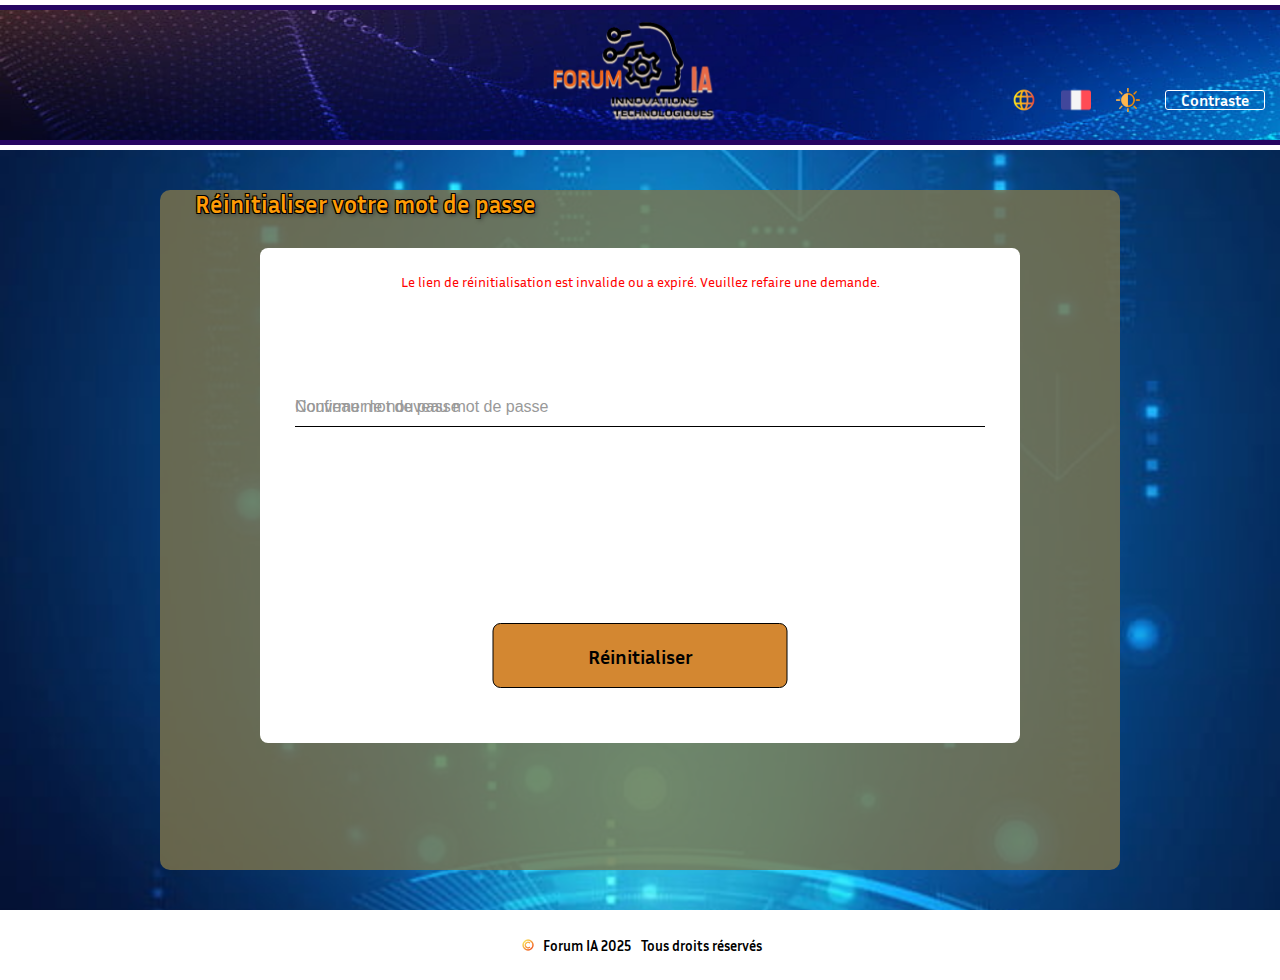
<file: reinitialiser-mot-de-passe.html>
<!DOCTYPE html>
<html lang="fr">
<head>
    <meta charset="UTF-8">
    <meta name="viewport" content="width=device-width, initial-scale=1.0">
    <title data-lang-key="resetPasswordPageTitle">Réinitialiser le mot de passe - Forum IA</title>
    <link rel="preconnect" href="https://fonts.googleapis.com">
    <link rel="preconnect" href="https://fonts.gstatic.com" crossorigin>
    <link href="https://fonts.googleapis.com/css2?family=Inter:wght@800&family=Inria+Sans:wght@700&display=swap" rel="stylesheet">
    <link rel="stylesheet" href="css/style.css">
</head>
<body>

    <header class="header">
        <div class="header-top-space"></div>

        <div class="header-banner">
            <div class="header-logo header-logo-centered">
                <a href="index.html">
                    <img src="assets/logo.png" alt="Logo Forum IA">
                </a>
            </div>
            <div class="header-controls header-controls-login-page">
                <img src="assets/icones/globe.png" alt="Icône Globe" class="globe-icon">

                <div class="lang-dropdown-container">
                    <button class="lang-button" id="currentLangButton">
                        <img src="assets/icones/drapeau_fr.png" alt="Langue actuelle" class="lang-icon" id="currentLangIcon">
                    </button>
                    <div class="lang-dropdown-content" id="langDropdown">
                        <a href="#" data-lang="fr">
                            <img src="assets/icones/drapeau_fr.png" alt="Français"> Français
                        </a>
                        <a href="#" data-lang="en">
                            <img src="assets/icones/drapeau_en.png" alt="English"> English
                        </a>
                        <a href="#" data-lang="es">
                            <img src="assets/icones/drapeau_es.png" alt="Español"> Español
                        </a>
                        <a href="#" data-lang="de">
                            <img src="assets/icones/drapeau_de.png" alt="Deutsch"> Deutsch
                        </a>
                        <a href="#" data-lang="it">
                            <img src="assets/icones/drapeau_it.png" alt="Italiano"> Italiano
                        </a>
                        <a href="#" data-lang="pt">
                            <img src="assets/icones/drapeau_pt.png"> Português
                        </a>
                    </div>
                </div>

                <img src="assets/icones/contraste.png" alt="Icône Contraste" class="contrast-icon">
                <button class="contrast-button" data-lang-key="contrastButton" id="toggleContrastButton">Contraste</button>
            </div>
        </div>

        <div class="header-title-section header-title-section-reduced" id="headerTitleSection">
            </div>
    </header>

    <main class="main-content main-connexion-layout">
        <div class="login-main-rectangle">
            <div class="login-content-wrapper">
                <h2 class="login-rectangle-title" data-lang-key="resetPasswordHeaderTitleRect">Réinitialiser votre mot de passe</h2>
            </div>
            
            <div class="login-inner-rectangle">
                <p id="resetPasswordMessage" class="form-message"></p>
                <input type="password" id="newPasswordInput" class="form-input password-input" data-lang-key="newPasswordPlaceholder" placeholder="Nouveau mot de passe" required>
                <input type="password" id="confirmNewPasswordInput" class="form-input password-input" data-lang-key="confirmNewPasswordPlaceholder" placeholder="Confirmer le nouveau mot de passe" required>

                <button type="submit" id="submitNewPasswordButton" class="login-form-submit-button" data-lang-key="submitNewPasswordButtonText">Réinitialiser</button>
            </div>
        </div>
    </main>

    <footer class="footer" id="mainFooter">
        <div class="footer-content">
            <div class="footer-left">
                <img src="assets/icones/droits_dauteur.png" alt="Droits d'auteur" class="copyright-icon">
                <span data-lang-key="copyrightText">Forum IA 2025</span>
                <span data-lang-key="allRightsReserved" class="all-rights-text">Tous droit réservés</span>
            </div>
        </div>
    </footer>

    <script src="js/language.js"></script>
    <script src="js/contrast.js"></script>
    <script src="js/reset_password_page.js"></script>

</body>
</html>
</file>
<file: css/style.css>
/* style.css */
/* Version corrigée et optimisée, intégrant les styles du header. */

/* Variables CSS pour éviter la répétition */
:root {
    --transition-standard: 0.3s ease;
    --primary-orange: #D38731;
    --primary-orange-hover: #c07a2c;
    --dark-orange: #a06b25;
    --dark-orange-hover: #8d5e20;
    --border-radius-small: 3px;
    --border-radius-medium: 8px;
    --border-radius-large: 10px;
    /* Nouvelle variable pour la couleur des liens en mode sombre */
    --dark-mode-link-color: #99ccff;
    --dark-mode-link-hover-color: #77aadd;
    /* Dans votre fichier CSS principal */
    --header-bottom-spacing: 2rem;
    /* Desktop */
    --header-bottom-spacing-mobile: 2rem;
    /* Mobile */
}

/* Ou pour une page spécifique */
/* .main-connexion-layout {
    --header-bottom-spacing: 3rem;
} */

/* CSS pour cacher visuellement les éléments pour les lecteurs d'écran */
.sr-only {
    position: absolute;
    width: 1px;
    height: 1px;
    padding: 0;
    margin: -1px;
    overflow: hidden;
    clip: rect(0, 0, 0, 0);
    white-space: nowrap;
    border-width: 0;
}

/* Styles généraux */
html,
body {
    height: 100%;
}

body {
    margin: 0;
    font-family: 'Inter', sans-serif;
    overflow-x: hidden;
    display: flex;
    flex-direction: column;
}

/* EN-TÊTE (HEADER) */
.header {
    max-width: 1920px;
    width: 100%;
    margin: 0 auto;
}

.header-top-space {
    width: 100%;
    height: 5px;
    background-color: white;
}

.header-banner {
    width: 100%;
    height: 130px;
    /* Hauteur fixe pour toutes les pages */
    background-image: url('../assets/bandeau.jpg');
    background-size: cover;
    background-position: center;
    display: flex;
    align-items: center;
    position: relative;
    /* Pour positionner les contrôles */
    border-top: #260661 solid 5px;
    border-bottom: #260661 solid 5px;
}

.header-logo {
    width: 174px;
    height: 128px;
    display: flex;
}

.header-logo img {
    width: 100%;
    height: 100%;
}

/* Centrage du logo dans le bandeau des pages de connexion/inscription */
.header-banner .header-logo.header-logo-centered {
    position: absolute;
    top: 50%;
    left: 50%;
    transform: translate(-50%, -50%);
    display: flex;
    align-items: center;
    justify-content: center;
    width: 174px;
    height: 128px;
    /* Réinitialisation des marges pour le logo centré */
    margin-left: 0;
}

/* Conteneur pour tous les contrôles du header (page index et login/signup) */
.header-controls {
    position: absolute;
    right: 15px;
    bottom: 25px;
    display: flex;
    align-items: center;
    gap: 25px;
}

/* Conteneur pour regrouper chaque icône et son texte/bouton */
.header-control-group {
    display: flex;
    align-items: center;
    gap: 5px;
}

.menu-burger-button {
    /* Suppression des styles par défaut du bouton */
    background: transparent;
    border: none;
    padding: 0, 5px, 0, 5px;
    margin: 0;
    cursor: pointer;

    /* Alignement et taille */
    display: flex;
    align-items: center;
    justify-content: center;

    /* Transitions pour une meilleure UX */
    transition: opacity 0.2s ease, transform 0.1s ease;
}

/* États interactifs */
.menu-burger-button:hover {
    opacity: 0.8;
}

.menu-burger-button:active {
    transform: scale(0.95);
}

/* Focus pour l'accessibilité */
.menu-burger-button:focus {
    outline: 2px solid #007bff;
    outline-offset: 2px;
    border-radius: 4px;
}

/* Suppression du focus par défaut du navigateur */
.menu-burger-button:focus:not(:focus-visible) {
    outline: none;
}

/* Styles uniformes pour toutes les icônes principales du header */
.contact-icon,
.connexion-icon,
.inscription-icon,
.globe-icon,
.contrast-icon,
.search-icon,
.menu-burger-icon {
    width: 24px;
    height: 24px;
    cursor: pointer;
    background: transparent;
    transition: all 0.2s ease;
    display: block;
    /* Assure que les icônes sont des blocs pour la taille */
}

/* Effet hover discret pour les icônes */
.contact-icon:hover,
.connexion-icon:hover,
.inscription-icon:hover,
.globe-icon:hover,
.contrast-icon:hover,
.search-icon:hover,
.menu-burger-icon:hover {
    opacity: 0.7;
    transform: scale(1.05);
}

/* Style du bouton recherche */
.search-button {
    background: none;
    border: none;
    cursor: pointer;
    padding: 0;
    display: flex;
    align-items: center;
    justify-content: center;
    transition: opacity 0.2s ease;
}

.search-button:hover {
    opacity: 0.8;
}

/* Styles pour les liens englobant les boutons (Contact, Connexion, Inscription) */
.contact-link,
.login-link,
.signup-link {
    text-decoration: none;
    color: inherit;
    align-items: center;
}

/* Styles pour les boutons du header */
.contact-button,
.login-button,
.signup-button,
.contrast-button {
    height: 20px;
    padding: 0 15px;
    border: 1px solid white;
    border-radius: var(--border-radius-small);
    background-color: transparent;
    color: white;
    font-family: 'Inria Sans', sans-serif;
    font-size: 16px;
    font-weight: 700;
    display: flex;
    justify-content: center;
    align-items: center;
    cursor: pointer;
    transition: background-color var(--transition-standard);
    width: auto;
    text-decoration: none;
}

.contact-button:hover,
.login-button:hover,
.signup-button:hover,
.contrast-button:hover {
    background-color: rgba(255, 255, 255, 0.1);
}

/* SÉLECTEUR DE LANGUE */
.lang-dropdown-container {
    position: relative;
    display: inline-block;
}

.lang-button {
    background: none;
    border: none;
    cursor: pointer;
    padding: 0;
    display: flex;
    align-items: center;
    justify-content: center;
    gap: 0;
}

.lang-icon {
    width: 30px;
    height: 30px;
    display: block;
    transition: filter var(--transition-standard);
}

.lang-dropdown-content {
    display: none;
    position: absolute;
    background-color: #f9f9f9;
    min-width: 120px;
    box-shadow: 0px 8px 16px 0px rgba(0, 0, 0, 0.2);
    z-index: 100;
    border-radius: var(--border-radius-small);
    top: 100%;
    left: 0;
    margin-top: 5px;
}

.lang-dropdown-content a {
    color: black;
    padding: 8px 10px;
    text-decoration: none;
    display: flex;
    align-items: center;
    gap: 8px;
    font-family: 'Inria Sans', sans-serif;
    font-size: 14px;
    font-weight: 700;
}

.lang-dropdown-content a img {
    width: 20px;
    height: 20px;
}

.lang-dropdown-content a:hover {
    background-color: #ddd;
    border-radius: var(--border-radius-small);
}

.lang-dropdown-container.active .lang-dropdown-content,
.lang-dropdown-content.show {
    display: block;
}

.header-title-section {
    width: 100%;
    height: 100px;
    background-color: white;
    display: flex;
    flex-direction: column;
    text-align: center;
    transition: background-color var(--transition-standard);
}

/* Réduction de la hauteur de la zone de titre pour les pages de connexion/inscription */
.header-title-section-reduced {
    height: 5px;
    background-color: white;
}

.header-title {
    margin-top: 10px;
    font-size: 36px;
    font-weight: 800;
    color: black;
    text-shadow: 4px 4px 10px rgba(0, 0, 0, 0.3);
    transition: color var(--transition-standard), text-shadow var(--transition-standard);
}

.header-subtitle {
    margin-top: -10px;
    font-size: 20px;
    font-weight: 800;
    color: black;
    text-shadow: 2px 2px 4px rgba(0, 0, 0, 0.2);
    transition: color var(--transition-standard), text-shadow var(--transition-standard)
}

/* Masquer le menu-burger par défaut sur tous les écrans (visible seulement via media queries) */
.header-menu-burger {
    display: none;
}

/* CONTENU PRINCIPAL (MAIN) */
.main-content {
    max-width: 1920px;
    width: 100%;
    height: 734px;
    background-image: url('../assets/main-background.jpg');
    background-size: cover;
    background-position: center;
    margin: 0 auto;
    flex-grow: 1;
    padding-top: 20px;
    padding-bottom: 20px;
    box-sizing: border-box;
}

/* Styles spécifiques pour les layouts du main sur les pages de formulaire (connexion/inscription) */
.main-content.main-connexion-layout,
.main-content.main-signup-layout {
    display: flex;
    justify-content: center;
    align-items: center;
    background-image: url('../assets/main-background.jpg');
    background-size: cover;
    background-position: center;
    height: auto;
    padding-top: 20px;
    padding-bottom: 20px;
}

/* Conteneur pour les deux rectangles sur la page d'index */
.index-rectangles-container {
    display: flex;
    gap: 50px;
    justify-content: center;
    align-items: center;
    width: 100%;
    height: 100%;
}

.rectangle {
    background-color: white;
    border-radius: var(--border-radius-large);
    border: 1px solid black;
    transition: background-color var(--transition-standard), border-color var(--transition-standard);
    box-sizing: border-box;
}

.rectangle-one {
    width: 237px;
    height: 671px;
    position: relative;
}

.rectangle-two {
    width: 963px;
    height: 671px;
}

/* Styles du rectangle principal (extérieur) des pages de connexion et inscription */
.login-main-rectangle,
.signup-main-rectangle {
    width: 960px;
    height: 680px;
    background-color: rgba(127, 117, 75, 0.8);
    border-radius: var(--border-radius-large);
    display: flex;
    flex-direction: column;
    box-sizing: border-box;
    transition: background-color var(--transition-standard);
    margin-top: 20px;
    margin-bottom: 20px;
}

/* Conteneur pour le titre (connexion/inscription) */
.login-content-wrapper,
.signup-content-wrapper {
    padding-top: 0;
    padding-left: 35px;
    width: 100%;
    box-sizing: border-box;
    display: flex;
    justify-content: flex-start;
    align-items: center;
    margin-bottom: 30px;
}

/* Style du titre "Connexion" ou "Inscription" */
.login-rectangle-title,
.signup-rectangle-title {
    margin: 0;
    color: #FF9C06;
    font-family: 'Inria Sans', sans-serif;
    font-size: 24px;
    font-weight: 700;
    text-shadow:
        -1px -1px 0 #000,
        1px -1px 0 #000,
        -1px 1px 0 #000,
        1px 1px 0 #000,
        2px 2px 4px rgba(0, 0, 0, 0.5);
    transition: color var(--transition-standard);
}

/* Style for the title box */
.title-box {
    background-color: rgba(255, 255, 255, 0.2);
    border-top-left-radius: var(--border-radius-large);
    border-bottom-right-radius: var(--border-radius-large);
    padding: 15px 20px;
    display: inline-block;
    margin-top: 0px;
    margin-left: -35px;
    border: 1px solid black;
    box-sizing: border-box;
    display: flex;
    justify-content: center;
    align-items: center;
}

/* Rectangle blanc interne pour les formulaires (connexion/inscription) */
.login-inner-rectangle,
.signup-inner-rectangle {
    width: 760px;
    height: 495px;
    background-color: white;
    border-radius: var(--border-radius-medium);
    margin: 0 auto;
    display: flex;
    flex-direction: column;
    padding: 40px 35px 0 35px;
    box-sizing: border-box;
    position: relative;
    transition: background-color var(--transition-standard);
}

/* Messages de succès/erreur sur les formulaires */
.form-message {
    font-family: 'Inria Sans', sans-serif;
    font-size: 14px;
    text-align: center;
    display: block;
    position: absolute;
    top: 15px;
    left: 50%;
    transform: translateX(-50%);
    width: calc(100% - 70px);
    z-index: 10;
    color: green;
    /* Default to green for success, overridden for error */
}

/* Message de la modale de mot de passe oublié */
#resetPasswordMessage {
    color: red;
    /* Error message specific color */
    font-size: 0.9em;
    margin-top: 10px;
    text-align: center;
}

/* Styles pour le texte "Mes informations" sur la page Inscription */
.signup-info-title {
    font-family: 'Inria Sans', sans-serif;
    font-size: 20px;
    font-weight: 700;
    color: black;
    position: absolute;
    top: 50px;
    left: 35px;
    margin: 0;
    width: calc(100% - 70px);
    text-align: left;
    transition: color var(--transition-standard);
}

/* Styles pour le texte descriptif sur la page Inscription */
.signup-info-text {
    font-family: 'Inria Sans', sans-serif;
    font-size: 14px;
    color: black;
    position: absolute;
    top: 80px;
    left: 35px;
    margin: 0;
    width: calc(100% - 70px);
    text-align: left;
    line-height: 1.4;
    transition: color var(--transition-standard);
}

/* Styles de base pour les champs de formulaire */
.form-input {
    width: calc(100% - 70px);
    border: none;
    border-bottom: 1px solid black;
    background-color: transparent;
    outline: none;
    font-size: 16px;
    padding: 10px 0;
    color: #333;
    box-sizing: border-box;
    transition: background-color var(--transition-standard), color var(--transition-standard), border-color var(--transition-standard);
    margin-bottom: 15px;
}

.form-input::placeholder {
    color: #999;
    transition: color var(--transition-standard);
}

/* Positionnement des champs pour la page de connexion */
.login-inner-rectangle .email-input {
    position: absolute;
    top: 90px;
    left: 35px;
}

.login-inner-rectangle .password-input {
    position: absolute;
    top: 140px;
    left: 35px;
}

/* Conteneur pour le lien "Mot de passe oublié ?" et l'icône */
.forgot-password-trigger-container {
    position: absolute;
    top: 215px;
    left: 35px;
    width: calc(100% - 70px);
    display: flex;
    align-items: center;
    justify-content: flex-start;
}

/* Styles pour le lien "MOT DE PASSE OUBLIÉ ?" ET SON ICÔNE */
.forgot-password-link-group {
    display: flex;
    align-items: center;
    gap: 20px;
    text-decoration: none;
    color: black;
    font-family: 'Inria Sans', sans-serif;
    font-size: 14px;
    font-weight: 700;
    cursor: pointer;
    transition: color var(--transition-standard);
}

.forgot-password-link-group:hover {
    color: #555;
}

/* Icône visuelle pour les soumissions (ex: Mot de passe oublié) */
.submit-icon-visual {
    background: url('../assets/icones/envoyer.png') no-repeat center center / contain;
    width: 10px;
    height: 10px;
    display: block;
    outline: none;
    transition: filter var(--transition-standard);
}

/* Positionnement des champs pour la page d'inscription */
.signup-inner-rectangle .username-input {
    position: absolute;
    top: 110px;
    left: 35px;
}

.signup-inner-rectangle .email-input {
    position: absolute;
    top: 160px;
    left: 35px;
}

.signup-inner-rectangle .password-input {
    position: absolute;
    top: 210px;
    left: 35px;
}

.signup-inner-rectangle .confirm-password-input {
    position: absolute;
    top: 260px;
    left: 35px;
}

/* Conteneur pour la case à cocher de la newsletter */
.newsletter-consent-container {
    position: absolute;
    top: 326px;
    left: 35px;
    display: flex;
    align-items: center;
    gap: 5px;
    width: calc(100% - 70px);
}

.newsletter-checkbox {
    width: 12px;
    height: 12px;
    border: 1px solid black;
    -webkit-appearance: none;
    -moz-appearance: none;
    appearance: none;
    background-color: white;
    cursor: pointer;
    flex-shrink: 0;
    transition: background-color 0.2s, border-color 0.2s;
}

/* Style de la checkbox quand elle est cochée */
.newsletter-checkbox:checked {
    background-color: var(--primary-orange);
    border-color: var(--primary-orange);
}

/* Pour afficher un "tick" ou une couleur différente quand coché */
.newsletter-checkbox:checked::before {
    content: '\2713';
    display: block;
    color: white;
    font-size: 10px;
    line-height: 12px;
    text-align: center;
}

.newsletter-label {
    font-family: 'Inria Sans', sans-serif;
    font-size: 14px;
    font-weight: 700;
    color: black;
    cursor: pointer;
    transition: color var(--transition-standard);
}

/* Bouton de connexion ou d'inscription dans les formulaires */
.login-form-submit-button,
.signup-form-submit-button {
    width: 295px;
    height: 65px;
    background-color: var(--primary-orange);
    border: 1px solid black;
    border-radius: var(--border-radius-medium);
    color: black;
    font-family: 'Inria Sans', sans-serif;
    font-size: 20px;
    font-weight: 700;
    cursor: pointer;
    display: flex;
    justify-content: center;
    align-items: center;
    position: absolute;
    bottom: 55px;
    left: 50%;
    transform: translateX(-50%);
    transition: background-color var(--transition-standard), border-color var(--transition-standard), color var(--transition-standard);
}

.login-form-submit-button:hover,
.signup-form-submit-button:hover {
    background-color: var(--primary-orange-hover);
}

/* Conteneur pour le prompt "Pas encore de compte ?" (page connexion) ou "Déjà un compte ?" (page inscription) */
.signup-prompt-and-icon,
.login-prompt-and-icon {
    display: flex;
    justify-content: center;
    align-items: center;
    position: absolute;
    bottom: 15px;
    left: 50%;
    transform: translateX(-50%);
    width: auto;
}

/* Le groupe de lien (pour "Pas encore de compte ?" ou "Déjà un compte ?") */
.signup-link-group,
.login-link-group {
    display: flex;
    align-items: center;
    text-decoration: none;
    color: black;
    cursor: pointer;
    transition: color var(--transition-standard);
}

.signup-link-group:hover,
.login-link-group:hover {
    color: #555;
}

/* Texte du prompt */
.signup-prompt-text,
.login-prompt-text {
    font-family: 'Inria Sans', sans-serif;
    font-size: 14px;
    font-weight: 700;
    margin-right: 20px;
}

/* Icône visuelle pour le prompt */
.signup-icon-visual,
.login-icon-visual {
    background: url('../assets/icones/envoyer.png') no-repeat center center / contain;
    width: 10px;
    height: 10px;
    display: block;
    outline: none;
    transition: filter var(--transition-standard);
}

/* Styles spécifiques pour la modale "Mot de passe oublié ?" */
.forgot-password-input-container {
    display: flex;
    flex-direction: column;
    gap: 20px;
    margin-top: 20px;
    margin-bottom: 20px;
}

.form-input.reset-email-input {
    width: 100%;
    border: none;
    border-bottom: 1px solid black;
    background-color: transparent;
    outline: none;
    font-size: 16px;
    padding-bottom: 5px;
    color: #333;
    box-sizing: border-box;
}

.form-input.reset-email-input::placeholder {
    color: #999;
}

#resetPasswordSubmitButton {
    padding: 10px 15px;
    background-color: var(--primary-orange);
    color: black;
    border: 1px solid black;
    border-radius: var(--border-radius-medium);
    cursor: pointer;
    font-size: 18px;
    font-family: 'Inria Sans', sans-serif;
    font-weight: 700;
    width: 120px;
    margin: 0 auto;
    transition: background-color var(--transition-standard), border-color var(--transition-standard), color var(--transition-standard);
}

#resetPasswordSubmitButton:hover {
    background-color: var(--primary-orange-hover);
}

/* MODAL */
.modal {
    display: none;
    position: fixed;
    z-index: 200;
    left: 0;
    top: 0;
    width: 100%;
    height: 100%;
    overflow: auto;
    background-color: rgba(0, 0, 0, 0.4);
    justify-content: center;
    align-items: center;
}

/* Classe pour quand la modale est affichée */
.modal.show {
    display: flex;
}

.modal-content {
    background-color: #fefefe;
    padding: 20px;
    border: 1px solid #888;
    width: 80%;
    max-width: 500px;
    border-radius: 10px;
    position: relative;
    text-align: center;
    max-height: 80vh;
    overflow-y: auto;
}

.close-button {
    color: #aaa;
    font-size: 28px;
    font-weight: bold;
    position: absolute;
    right: 15px;
    top: 10px;
    cursor: pointer;
}

.close-button:hover,
.close-button:focus {
    color: black;
    text-decoration: none;
    cursor: pointer;
}

.modal h2 {
    font-family: 'Inter', sans-serif;
    font-weight: 800;
    color: black;
    margin-top: 20px;
    margin-bottom: 10px;
}

.modal p {
    font-family: 'Inria Sans', sans-serif;
    font-size: 16px;
    color: black;
    margin-bottom: 20px;
}

/* Styles pour la barre de recherche dans la modale */
.search-input-container {
    display: flex;
    align-items: center;
    border: 1px solid #ddd;
    border-radius: var(--border-radius-medium);
    padding: 5px 15px;
    margin: 20px auto;
    max-width: 400px;
    background-color: #f0f0f0;
}

#searchInput {
    border: none;
    outline: none;
    flex-grow: 1;
    padding: 8px 0;
    font-size: 16px;
    background-color: transparent;
}

#searchInput::placeholder {
    color: #888;
}

#performSearchButton {
    background-color: var(--primary-orange);
    color: black;
    border: none;
    border-radius: 20px;
    padding: 8px 15px;
    cursor: pointer;
    font-family: 'Inria Sans', sans-serif;
    font-weight: 700;
    transition: background-color var(--transition-standard);
}

#performSearchButton:hover {
    background-color: var(--primary-orange-hover);
}

.search-results-container {
    margin-top: 20px;
    text-align: left;
    max-height: 300px;
    overflow-y: auto;
    border-top: 1px solid #eee;
    padding-top: 10px;
}

.search-results-container p {
    margin-bottom: 10px;
    padding: 5px 0;
    border-bottom: 1px dashed #eee;
}

.search-results-container p:last-child {
    border-bottom: none;
}

/* PIED DE PAGE (FOOTER) */
.footer {
    max-width: 1920px;
    width: 100%;
    height: 70px;
    background-color: white;
    margin: 0 auto;
    display: flex;
    justify-content: center;
    align-items: center;
    transition: background-color var(--transition-standard);
    flex-shrink: 0;
}

.footer-content {
    display: flex;
    width: 100%;
    justify-content: center;
    align-items: center;
    padding: 0 10px;
    box-sizing: border-box;
}

.footer-left {
    display: flex;
    align-items: center;
}

.footer-left span.all-rights-text {
    margin-left: 10px;
}

.copyright-icon {
    width: 20px;
    height: 20px;
    margin-right: 5px;
    transition: filter var(--transition-standard);
}

.footer-left span,
.footer-right span {
    font-family: 'Inria Sans', sans-serif;
    font-size: 14px;
    font-weight: 700;
    color: black;
    transition: color var(--transition-standard);
}

/* Styles pour le dropdown utilisateur dans rectangle-one */
.user-dropdown-container {
    position: absolute;
    top: 20px;
    left: 5px;
    display: inline-block;
    z-index: 50;
}

.user-dropdown-button {
    background: none;
    border: none;
    cursor: pointer;
    padding: 0;
    display: flex;
    align-items: center;
    gap: 5px;
}

.user-dropdown-icon {
    width: 10px;
    height: 10px;
    display: block;
    transition: transform var(--transition-standard);
}

.user-dropdown-icon.rotate {
    transform: rotate(90deg);
}

.user-text {
    font-family: 'Inria Sans', sans-serif;
    font-size: 14px;
    font-weight: 700;
    color: black;
    transition: color var(--transition-standard);
}

.user-dropdown-content {
    display: none;
    position: absolute;
    background-color: #f9f9f9;
    min-width: 160px;
    box-shadow: 0px 8px 16px 0px rgba(0, 0, 0, 0.2);
    z-index: 1;
    border-radius: var(--border-radius-small);
    margin-top: 5px;
}

.user-dropdown-content.show {
    display: block;
}

.user-dropdown-content .dropdown-item {
    color: black;
    padding: 8px 10px;
    text-decoration: none;
    display: flex;
    align-items: center;
    gap: 5px;
    font-family: 'Inria Sans', sans-serif;
    font-size: 14px;
    font-weight: 700;
}

.user-dropdown-content .dropdown-item:hover {
    background-color: #ddd;
    border-radius: var(--border-radius-small);
}

.user-dropdown-content .dropdown-item.hidden {
    display: none;
}

/* Assurez-vous que les inputs dans la modale sont également alignés à gauche si ce n'est pas déjà le cas */
#forgotPasswordModal .form-input {
    text-align: left;
}

/* STYLES POUR LE MODE SOMBRE (DARK MODE) */
body.dark-mode .header-top-space,
body.dark-mode .header-title-section,
body.dark-mode .footer,
body.dark-mode .lang-dropdown-content,
body.dark-mode .modal-content {
    background-color: #333;
}

body.dark-mode .header-title,
body.dark-mode .header-subtitle,
body.dark-mode .footer-left span,
body.dark-mode .footer-right span,
body.dark-mode .lang-dropdown-content a,
body.dark-mode .modal h2,
body.dark-mode .modal p {
    color: white;
    text-shadow: none;
}

body.dark-mode .contact-button,
body.dark-mode .login-button,
body.dark-mode .signup-button,
body.dark-mode .contrast-button {
    border-color: #888;
    color: white;
}

body.dark-mode .contact-button:hover,
body.dark-mode .login-button:hover,
body.dark-mode .signup-button:hover,
body.dark-mode .contrast-button:hover {
    background-color: rgba(255, 255, 255, 0.2);
}

body.dark-mode .rectangle {
    background-color: #444;
    border-color: #888;
}

body.dark-mode .lang-dropdown-content a:hover {
    background-color: #555;
}

body.dark-mode .search-input-container {
    background-color: #555;
    border-color: #777;
}

body.dark-mode #searchInput {
    color: white;
}

body.dark-mode #searchInput::placeholder {
    color: #ccc;
}

body.dark-mode #performSearchButton {
    background-color: #a06b25;
    color: white;
    border-color: #555;
}

body.dark-mode #performSearchButton:hover {
    background-color: #8d5e20;
}

/* Dark mode for login and signup pages */
body.dark-mode .login-main-rectangle,
body.dark-mode .signup-main-rectangle {
    background-color: rgba(90, 80, 50, 0.8);
}

body.dark-mode .login-rectangle-title,
body.dark-mode .signup-rectangle-title {
    color: white;
}

body.dark-mode .login-inner-rectangle,
body.dark-mode .signup-inner-rectangle {
    background-color: #2a2a2a;
}

body.dark-mode .form-input,
body.dark-mode .form-input.reset-email-input {
    border-bottom-color: white;
    color: white;
    background-color: #333;
}

body.dark-mode .form-input::placeholder,
body.dark-mode .form-input.email-input::placeholder,
body.dark-mode .form-input.password-input::placeholder,
body.dark-mode .form-input.reset-email-input::placeholder,
body.dark-mode .signup-inner-rectangle .username-input::placeholder,
body.dark-mode .signup-inner-rectangle .email-input::placeholder,
body.dark-mode .signup-inner-rectangle .password-input::placeholder,
body.dark-mode .signup-inner-rectangle .confirm-password-input::placeholder {
    color: #ccc;
}

body.dark-mode .forgot-password-link-group {
    color: var(--dark-mode-link-color);
}

/* Inversion des couleurs UNIQUEMENT pour les icônes de type "envoyer" et user-dropdown en mode sombre */
body.dark-mode .signup-icon-visual,
body.dark-mode .login-icon-visual,
body.dark-mode .submit-icon-visual {
    filter: invert(100%) brightness(200%);
}

body.dark-mode .login-form-submit-button,
body.dark-mode .signup-form-submit-button,
body.dark-mode #resetPasswordSubmitButton {
    background-color: #a06b25;
    border-color: #555;
    color: white;
}

body.dark-mode .login-form-submit-button:hover,
body.dark-mode .signup-form-submit-button:hover,
body.dark-mode #resetPasswordSubmitButton:hover {
    background-color: #8d5e20;
}

/* Corrections pour le mode sombre sur le texte des formulaires */
body.dark-mode .signup-prompt-text,
body.dark-mode .login-prompt-text,
body.dark-mode .newsletter-label,
body.dark-mode .signup-info-title,
body.dark-mode .signup-info-text,
body.dark-mode .user-text {
    color: white;
}

body.dark-mode .signup-link-group,
body.dark-mode .login-link-group {
    color: var(--dark-mode-link-color);
}

body.dark-mode .signup-link-group:hover,
body.dark-mode .login-link-group:hover {
    color: var(--dark-mode-link-hover-color);
}

body.dark-mode .user-dropdown-content {
    background-color: #333;
}

body.dark-mode .user-dropdown-content .dropdown-item {
    color: white;
}

body.dark-mode .user-dropdown-content .dropdown-item:hover {
    background-color: #555;
}

/* MEDIA QUERIES POUR LA VERSION MOBILE */
@media (max-width: 768px) {
    .header-banner {
        height: 130px;
        display: flex;
        flex-direction: column;
        align-items: center;
    }

    /* Menu Burger (gauche, en haut) */
    .header-menu-burger {
        display: block;
        /* Toujours afficher le menu burger */
        position: absolute;
        top: 10px;
        /* 5px du haut */
        left: 20px;
        /* 20px du bord gauche (à cause du padding du parent) */
        z-index: 10;
        /* Assure qu'il est au-dessus */
        margin: 0;
        /* Réinitialiser les marges */
    }

    /* Contrôles du Header (droite, en haut) */
    .header-controls {
        display: flex;
        z-index: 10;
        /* Assure qu'il est au-dessus */
        margin: 0;
        /* Réinitialiser les marges */
        padding: 0;
        /* Réinitialiser le padding */
        position: absolute;
        /* top: 10px; */
        right: 20px;
        /* 20px du bord droit (à cause du padding du parent) */
        flex-direction: row;
        /* Aligner les contrôles horizontalement */
        justify-content: flex-end;
        /* Aligner à droite */
        align-items: center;
        gap: stretch;
        /* Espace entre les contrôles */
        align-items: center;
        /* Aligner les contrôles au centre verticalement */
        width: 70%;
        /* S'assurer que les contrôles prennent toute la largeur disponible */
        box-sizing: border-box;
        /* Inclure le padding et la bordure dans la largeur totale */
        background-color: transparent;
        /* Fond transparent pour le header */
    }

    /* Masquer les textes des boutons sur mobile */
    .header-control-group .contrast-button,
    .header-control-group .contact-button,
    .header-control-group .login-button,
    .header-control-group .signup-button {
        display: none;
    }

    /* S'assurer que les icônes Contact, Connexion, Inscription, Recherche, Contraste sont visibles */
    .header-control-group .contact-icon,
    .header-control-group .connexion-icon,
    .header-control-group .inscription-icon,
    .header-control-group .search-icon,
    .header-control-group .contrast-icon {
        display: block;
        cursor: pointer;
        transition: all 0.2s ease;
    }

    /* Masquer le bouton de langue mais garder les icônes */
    .lang-button {
        background: none;
        border: none;
        padding: 0;
        cursor: pointer;
    }

    /* Afficher l'icône du globe et l'icône du drapeau actuel */
    .globe-icon,
    .lang-icon {
        display: block;
        cursor: pointer;
        transition: all 0.2s ease;
    }

    /* Ajuster le dropdown des langues pour mobile - masquer le texte, ne garder que les drapeaux */
    .lang-dropdown-content {
        right: auto;
        /* Aligner à droite de l'icône */
        left: auto;
        min-width: 60px;
        /* Largeur réduite pour drapeaux seuls */
    }

    .lang-dropdown-content a {
        padding: 8px 12px;
        text-align: center;
        font-size: 0;
        /* Masque le texte sur mobile sans affecter les lecteurs d'écran (car l'image est présente) */
        display: flex;
        justify-content: center;
        align-items: center;
    }

    .lang-dropdown-content a img {
        font-size: initial;
        /* Restaure la taille normale pour les images */
        width: 20px;
        height: auto;
    }

    /* Logo centré horizontalement et positionné vers le bas du header-banner */
    .header-logo.header-logo-centered,
    .header-logo.header-logo-left {
        /* Applique ces styles aux deux classes de logo si elles peuvent apparaître */
        position: relative;
        bottom: -25px;
        /* Positionné vers le bas */
        width: auto;
        /* Taille fixe du logo */
        height: 90%;
        z-index: 5;
        /* Peut être légèrement inférieur aux contrôles */
    }

    /* Styles pour les titres */
    .header-title-section {
        height: auto;
        padding: 15px;
        width: auto;
        max-width: auto;
    }

    .header-title {
        font-size: 24px;
        margin-bottom: 5px;
    }

    .header-subtitle {
        font-size: 14px;
        padding: 0 10px;
    }

    .header-title-section {
        height: 40px;
        justify-content: center;
        align-items: center;
        width: auto;
    }

    .header-title-section-reduced {
        height: 0px;
        width: auto;
        background-color: white;
    }

    /* Main Content */
    .main-content {
        /* Add transition for sliding */
        transition: transform 0.3s ease-in-out;
    }

    /* When the left menu is open, shift the main content */
    body.left-menu-open .main-content {
        transform: translateX(237px);
        /* Shift by the width of rectangle-one */
    }

    /* Main Content */
    .main-content.main-connexion-layout,
    .main-content.main-signup-layout {
        height: auto;
        padding: 20px 0;
    }

    /* Main Login/Signup Rectangle */
    .login-main-rectangle,
    .signup-main-rectangle {
        width: 90%;
        max-width: auto;
        height: auto;
        margin: 0 auto;
        padding-bottom: 20px;
    }

    /* Title Box */
    .login-content-wrapper,
    .signup-content-wrapper {
        padding-left: 35px;
        justify-content: flex-start;
        margin-bottom: 20px;
    }

    .title-box {
        margin-left: -35px;
        border-top-left-radius: var(--border-radius-medium);
        border-bottom-right-radius: var(--border-radius-medium);
        padding: 10px 15px;
    }

    .login-rectangle-title,
    .signup-rectangle-title {
        font-size: 20px;
    }

    /* Inner Login/Signup Rectangle */
    .login-inner-rectangle,
    .signup-inner-rectangle {
        width: calc(100% - 40px);
        padding: 20px;
        height: auto;
        margin-bottom: 20px;
    }

    /* Styles spécifiques pour le titre et le texte d'information sur la page d'inscription */
    .signup-info-title {
        position: static;
        text-align: left;
        margin-top: 10px;
        margin-bottom: 5px;
        font-size: 18px;
    }

    .signup-info-text {
        position: static;
        text-align: left;
        margin-bottom: 20px;
        font-size: 13px;
    }

    /* Form Inputs */
    .login-inner-rectangle .email-input,
    .login-inner-rectangle .password-input,
    .signup-inner-rectangle .username-input,
    .signup-inner-rectangle .email-input,
    .signup-inner-rectangle .password-input,
    .signup-inner-rectangle .confirm-password-input {
        position: static;
        width: 100%;
        margin-left: 0;
        margin-bottom: 20px;
    }

    /* Conteneur pour la case à cocher de la newsletter (spécifique à inscription) */
    .newsletter-consent-container {
        position: static;
        width: 100%;
        margin-bottom: 20px;
    }

    /* Forgot Password Link */
    .forgot-password-trigger-container {
        position: static;
        width: 100%;
        justify-content: flex-start;
        margin-bottom: 30px;
    }

    /* Submit Button */
    .login-form-submit-button,
    .signup-form-submit-button {
        position: static;
        transform: none;
        width: 80%;
        max-width: 295px;
        height: 55px;
        margin: 0 auto 20px auto;
        font-size: 18px;
    }

    /* Signup/Login Prompt */
    .signup-prompt-and-icon,
    .login-prompt-and-icon {
        position: static;
        transform: none;
        margin-top: 20px;
    }

    .signup-prompt-text,
    .login-prompt-text {
        font-size: 12px;
        margin-right: 10px;
    }

    .signup-icon-visual,
    .login-icon-visual {
        width: 8px;
        height: 8px;
    }

    /* Modals */
    .modal-content {
        width: 90%;
        max-width: 300px;
        margin: 10% auto;
        padding: 15px;
    }

    .modal h2 {
        font-size: 22px;
    }

    .modal p {
        font-size: 14px;
    }

    #resetPasswordSubmitButton {
        width: 100px;
        height: 45px;
        font-size: 16px;
    }

    /* PIED DE PAGE (FOOTER) pour mobile */
    .footer {
        height: 50px;
        width: 100%;
        max-width: 1920px;
        margin: 0 auto;
        align-items: center;
        overflow: hidden;
    }

    .footer-content {
        justify-content: center;
        align-items: center;
        width: 100%;
        padding: 0 10px;
        box-sizing: border-box;
    }

    .footer-left span,
    .footer-right span {
        font-size: 12px;
    }

    .copyright-icon {
        width: 16px;
        height: 16px;
    }

    /* --- SPECIFIC RULES FOR THE LEFT MENU (RECTANGLE-ONE) MOBILE BEHAVIOR --- */
    .rectangle-one {
        position: fixed;
        width: 237px;
        /* Matches its desktop width */
        box-shadow: 2px 0 5px rgba(0, 0, 0, 0.2);
        left: -237px;
        /* Hidden by default */
        top: 0;
        height: 100%;
        background-color: white;
        /* Ensure it has a background */
        z-index: 1000;
        transition: left 0.3s ease-in-out;
        padding-top: 100px;
        /* Adjust based on header height */
        overflow-y: auto;
        /* Enable scrolling for menu content */
    }

    /* This class is added by menu_burger.js when the menu is open */
    .rectangle-one.show-mobile {
        left: 0;
    }

    /* ------------------------------------------------------------------ */
}

/* Règle pour le logo aligné à gauche (pour index.html et post.html - desktop) */
@media (min-width: 769px) {
    .header-banner .header-logo.header-logo-left {
        position: absolute;
        left: 30px;
        transform: none;
        margin-left: 0;
    }

    /* --- SPECIFIC RULES TO RESET MOBILE BEHAVIOR FOR DESKTOP --- */
    .rectangle-one {
        position: relative;
        /* Changed from static to relative to maintain its position within flex flow, but allow z-index if needed */
        width: 237px;
        /* Its original desktop width */
        height: 671px;
        /* Its original desktop height */
        left: auto;
        top: auto;
        box-shadow: none;
        z-index: auto;
        padding-top: 0;
    }

    .main-content {
        transform: translateX(0);
        /* Ensure no transform on desktop */
    }

    .header-menu-burger {
        display: none;
        /* Hide burger icon on desktop */
    }

    /* ---------------------------------------------------------- */
}

/* Media query pour les très petits écrans (max-width: 480px) */
@media (max-width: 480px) {

    .header-menu-burger .menu-burger-icon {
        width: 20px;
        height: 20px;
    }

    /* Réduire l'espacement entre les icônes sur très petits écrans */
    .header-controls {
        top: -65px;
        align-items: stretch;
    }

    /* Réduire légèrement la taille des icônes si nécessaire */
    .contact-icon,
    .connexion-icon,
    .inscription-icon,
    .globe-icon,
    .contrast-icon,
    .search-icon,
    .menu-burger-icon {
        width: 20px;
        height: 20px;
    }

    .header-title {
        font-size: 20px;
    }

    .header-subtitle {
        font-size: 12px;
    }

    .header-title-section-reduced {
        height: 0px;
        background-color: white;
    }

    .modal-content {
        padding: 10px;
    }

    .modal h2 {
        font-size: 20px;
    }

    .modal p {
        font-size: 13px;
    }
}
</file>
<file: css/menu_gauche.css>
/* menu_gauche.css */

/* Styles pour le conteneur du menu déroulant utilisateur dans le premier rectangle */
.user-dropdown-container {
    position: absolute;
    top: 20px; /* Positionnement initial du premier menu par rapport au rectangle */
    left: 5px;
    right: 5px; /* AJOUTÉ: Pour que la ligne s'étire jusqu'à 5px du bord droit */
    display: flex;
    align-items: center;
    z-index: 50;
    border-top: 1px solid black; /* Ligne noire au-dessus */
    padding-top: 10px; /* Espace de 10px entre la ligne et le contenu du conteneur */
}

/* Style de l'icône "parametre.png" ajoutée à côté de la flèche */
.settings-icon {
    width: 20px;
    height: 20px;
    margin-left: 10px;
    margin-right: 10px;
    display: block;
    flex-shrink: 0;
    transition: filter 0.3s ease;
}

/* Style du bouton qui déclenche le menu déroulant (harmonisé pour tous) */
.user-dropdown-button,
.admin-dropdown-button,
.categories-dropdown-button,
.tags-dropdown-button {
    background: none;
    border: none;
    cursor: pointer;
    display: flex;
    align-items: center;
    padding: 0;
}

/* Styles des textes des boutons principaux (UTILISATEUR, ADMINISTRATION, CATEGORIES, TAGS) */
.user-text,
.admin-text,
.categories-text,
.tags-text {
    font-family: 'Inria Sans', sans-serif;
    font-weight: 700; /* Tous les titres de menu en gras */
    font-size: 16px; /* Taille de police uniforme */
    color: black;
    white-space: nowrap;
}

/* Styles des icônes de flèche de tous les menus */
.user-dropdown-icon,
.admin-dropdown-icon,
.categories-dropdown-icon,
.tags-dropdown-icon {
    width: 15px;
    height: 15px;
    margin-right: 8px;
    transition: transform 0.3s ease;
}

/* Rotation des flèches */
.user-dropdown-icon.rotate,
.admin-dropdown-icon.rotate,
.categories-dropdown-icon.rotate,
.tags-dropdown-icon.rotate {
    transform: rotate(90deg);
}

/* Style de l'icône cadenas (ouverte/fermée) - spécifique à utilisateur/admin */
.lock-icon {
    width: 20px;
    height: 20px;
    margin-left: 10px;
    cursor: pointer;
}

/* Contenu des menus déroulants (générique pour tous) */
.user-dropdown-content,
.admin-dropdown-content,
.categories-dropdown-content,
.tags-dropdown-content {
    display: none; /* Caché par défaut */
    position: absolute;
    background-color: #f9f9f9;
    min-width: 200px;
    box-shadow: 0px 8px 16px 0px rgba(0,0,0,0.2);
    z-index: 1; /* S'assure que le contenu est au-dessus des éléments non-menu */
    border-radius: 5px;
    margin-top: 5px; /* Petite marge entre le bouton du menu et son contenu déroulant */
    top: 100%; /* Positionne le contenu juste en dessous de son bouton parent */
    left: 15px; /* Décalage pour l'alignement visuel avec les icônes du bouton parent */
    list-style-type: none; /* AJOUTÉ: Supprime les puces des listes */
    padding: 0; /* AJOUTÉ: Supprime le rembourrage par défaut des listes */
    margin: 0; /* AJOUTÉ: Supprime la marge par défaut des listes */
}

/* Affichage du contenu du menu */
.user-dropdown-content.show,
.admin-dropdown-content.show,
.categories-dropdown-content.show,
.tags-dropdown-content.show {
    display: block;
}

/* Styles pour les éléments individuels à l'intérieur de TOUS les menus déroulants */
/* --- Augmentation de la spécificité pour assurer l'application à tous les dropdown-item --- */
.user-dropdown-content .dropdown-item,
.admin-dropdown-content .dropdown-item,
.categories-dropdown-content .dropdown-item,
.tags-dropdown-content .dropdown-item {
    color: black;
    padding: 8px 16px;
    text-decoration: none;
    display: flex;
    align-items: center;
    border-radius: 5px;
    font-family: 'Inria Sans', sans-serif; /* Confirmer la police */
    font-size: 16px; /* Confirmer la taille de police */
    font-weight: 400; /* NON GRAS pour les sous-éléments */
}

/* Styles au survol pour tous les dropdown-item */
.dropdown-item:hover {
    background-color: #ddd;
}

/* Styles des images dans tous les dropdown-item */
.dropdown-item img {
    width: 18px;
    height: 18px;
    margin-right: 10px;
}

/* Styles spécifiques aux icônes principales (hors flèches) */
.admin-settings-icon,
.categories-icon,
.tags-icon {
    width: 20px;
    height: 20px;
    margin-left: 10px;
    margin-right: 10px;
    display: block;
    flex-shrink: 0;
    transition: filter 0.3s ease;
}

/* Styles pour les conteneurs des menus spécifiques (pour le border-top et le positionnement par JS) */
.admin-dropdown-container,
.categories-dropdown-container,
.tags-dropdown-container {
    position: absolute;
    left: 5px;
    right: 5px; /* AJOUTÉ: Pour que la ligne s'étire jusqu'à 5px du bord droit */
    display: flex;
    align-items: center;
    border-top: 1px solid black;
    padding-top: 10px;
    margin-top: 10px; /* Ceci sera surchargé par JS pour un positionnement dynamique */
}

/* Z-index spécifiques pour l'ordre de superposition */
.admin-dropdown-container { z-index: 40; }
.categories-dropdown-container { z-index: 30; }
.tags-dropdown-container { z-index: 20; }


/* Styles pour le mode sombre (dark mode) */
body.dark-mode .user-text,
body.dark-mode .admin-text,
body.dark-mode .categories-text,
body.dark-mode .tags-text,
body.dark-mode .user-dropdown-content .dropdown-item, /* Augmentation de spécificité pour mode sombre aussi */
body.dark-mode .admin-dropdown-content .dropdown-item,
body.dark-mode .categories-dropdown-content .dropdown-item,
body.dark-mode .tags-dropdown-content .dropdown-item {
    color: white; /* Assure la couleur blanche en mode sombre pour tous les textes */
}

/* Appliquer le filtre invert UNIQUEMENT aux icônes de flèche en mode sombre */
body.dark-mode .user-dropdown-icon,
body.dark-mode .admin-dropdown-icon,
body.dark-mode .categories-dropdown-icon,
body.dark-mode .tags-dropdown-icon {
    filter: invert(1);
}

/* Couleur de fond des menus déroulants en mode sombre */
body.dark-mode .user-dropdown-content,
body.dark-mode .admin-dropdown-content,
body.dark-mode .categories-dropdown-content,
body.dark-mode .tags-dropdown-content {
    background-color: #333;
}

/* Couleur de fond des éléments de menu déroulant au survol en mode sombre */
body.dark-mode .dropdown-item:hover {
    background-color: #555;
}

/* Couleur des lignes de séparation en mode sombre */
body.dark-mode .user-dropdown-container,
body.dark-mode .admin-dropdown-container,
body.dark-mode .categories-dropdown-container,
body.dark-mode .tags-dropdown-container {
    border-top: 1px solid white;
}
</file>
<file: css/menu_central.css>
/* Styles optimisés pour menu_central.css */

/* ====== VARIABLES CSS POUR LA COHÉRENCE ====== */
:root {
    /* Couleurs principales */
    --color-primary-text: #000;
    --color-secondary-text: #666;
    --color-link: red;
    --color-background: white;
    --color-shadow: rgba(0, 0, 0, 0.2);
    --color-text-shadow: rgba(0, 0, 0, 0.5);
    
    /* Couleurs mode sombre */
    --dark-background: #444;
    --dark-background-secondary: #333;
    --dark-background-tertiary: #555;
    --dark-text: white;
    --dark-text-secondary: #ccc;
    --dark-text-tertiary: #ddd;
    --dark-border: #666;
    --dark-border-secondary: #777;
    --dark-link: #99ccff;
    --dark-link-hover: #77aadd;
    
    /* Espacements standardisés */
    --spacing-xs: 5px;
    --spacing-sm: 10px;
    --spacing-md: 15px;
    --spacing-lg: 20px;
    --spacing-xl: 30px;
    
    /* Tailles de police standardisées */
    --font-size-xs: 10px;
    --font-size-sm: 12px;
    --font-size-md: 14px;
    --font-size-lg: 20px;
    
    /* Polices */
    --font-family-primary: 'Inria Sans', sans-serif;
}

/* ====== STYLES PRINCIPAUX ====== */

.rectangle-two {
    position: relative;
    /* Supprime les propriétés flexbox pour le desktop par défaut */
    display: block; /* Revert to default block display for desktop */
    align-items: initial; /* Revert alignment */
    flex-direction: initial; /* Revert flex direction */
    padding-top: 0; /* Revert padding for desktop */
}

/* Style pour l'image AI */
.rectangle-two .ai-image {
    width: 90px;
    height: 90px;
    position: absolute; /* Revert to absolute for desktop */
    top: var(--spacing-md); /* Revert top position for desktop */
    left: var(--spacing-lg); /* Revert left position for desktop */
    margin-bottom: 0; /* Revert margin for desktop */
}

.rectangle-two .image-text {
    position: relative;
    top: 50px; /* Revert top position for desktop */
    left: 160px; /* Revert left position for desktop */
    font-family: var(--font-family-primary);
    font-size: var(--font-size-lg);
    font-weight: bolder;
    text-align: center; /* Keep text-align center, as it might be desired globally */
    color: var(--color-primary-text);
    width: 650px;
    line-height: 1.2;
    text-shadow: 2px 2px 4px var(--color-text-shadow);
    margin: 0; /* Ensure no unwanted margin */
}

/* Conteneur du bouton post aléatoire - POSITION FIXÉE */
.random-post-container {
    position: absolute;
    right: var(--spacing-sm);
    top: var(--spacing-lg);
    z-index: 10; /* Pour s'assurer qu'il reste visible */
}

.random-post-button {
    background: none;
    border: none;
    padding: 0;
    cursor: pointer;
    display: flex;
    align-items: center;
    color: inherit;
    font: inherit;
    text-align: left;
}

/* Icône du bouton post aléatoire */
.random-post-button .random-icon {
    width: 25px;
    height: 25px;
    margin-right: var(--spacing-xs);
}

.random-text {
    font-family: var(--font-family-primary);
    font-size: var(--font-size-md);
    font-weight: bold;
    white-space: nowrap;
}

/* Ligne de séparation */
.divider-line {
    position: absolute;
    top: 165px;
    left: var(--spacing-md);
    right: var(--spacing-md);
    height: 1px;
    background-color: var(--color-primary-text);
}

/* En-têtes des colonnes */
.post-headers {
    position: absolute;
    top: 145px;
    left: 105px;
    right: 55px;
    display: grid;
    grid-template-columns: min-content 500px min-content 60px min-content 65px min-content;
    color: var(--color-primary-text);
}

.post-headers .header-item {
    font-family: var(--font-family-primary);
    font-size: var(--font-size-md);
    font-weight: bolder;
    color: var(--color-primary-text);
    white-space: nowrap;
    text-shadow: 2px 2px 4px var(--color-text-shadow);
}

/* Attribution des éléments aux colonnes de la grille */
.post-headers .header-item:nth-child(1) {
    grid-column: 1; /* "Sujets" */
}

.post-headers .header-item:nth-child(2) {
    grid-column: 3; /* "Réponses" */
}

.post-headers .header-item:nth-child(3) {
    grid-column: 5; /* "Vues" */
}

.post-headers .header-item:nth-child(4) {
    grid-column: 7; /* "Activité" */
}

/* Image de l'article */
.article-image {
    position: absolute;
    width: 120px;
    height: 80px;
    top: var(--spacing-sm);
    left: 435px;
    border-radius: 8px;
}

/* Rectangle de contenu du post */
.post-content-rectangle {
    position: absolute;
    top: 195px;
    left: 80px;
    width: 850px;
    height: 100px;
    background-color: var(--color-background);
    border-radius: 6px;
    box-shadow: 0 4px 8px var(--color-shadow);
}

/* Icône du rectangle de post */
.post-rectangle-icon {
    position: absolute;
    width: var(--spacing-xl);
    height: var(--spacing-xl);
    left: var(--spacing-xl);
    top: 225px;
}

/* Icône de l'auteur */
.post-icon-auteur {
    position: absolute;
    width: 27px;
    height: 27px;
    top: var(--spacing-sm);
    left: var(--spacing-sm);
}

/* Texte de l'auteur */
.post-author-text {
    position: absolute;
    top: 42px;
    left: var(--spacing-sm);
    font-family: var(--font-family-primary);
    font-size: var(--font-size-sm);
    color: var(--color-primary-text);
}

/* Date du post */
.post-date-text {
    position: absolute;
    top: 57px;
    left: var(--spacing-sm);
    font-family: var(--font-family-primary);
    font-size: var(--font-size-xs);
    color: var(--color-primary-text);
}

/* Titre du post - CORRECTION : utilisation cohérente de h3 */
.h3-titre-post {
    position: absolute;
    top: var(--spacing-xs);
    left: 70px;
    font-family: var(--font-family-primary);
    font-size: var(--font-size-md);
    font-weight: bolder;
    width: 350px;
    line-height: 1.2;
    color: var(--color-primary-text);
    margin: 0;
}

/* Extrait de l'article */
.article-excerpt {
    position: absolute;
    top: 45px;
    left: 105px;
    font-family: var(--font-family-primary);
    font-size: var(--font-size-sm);
    color: var(--color-primary-text);
    width: 350px;
    line-height: 1.2em;
    font-weight: normal;
}

/* Bouton "lire la suite" */
.read-more-button {
    font-family: var(--font-family-primary);
    font-size: var(--font-size-sm);
    font-weight: bolder;
    color: var(--color-link);
    text-decoration: none;
}

/* ====== STYLES POUR LE MODE SOMBRE ====== */

/* Rectangle principal en mode sombre */
body.dark-mode .rectangle-two {
    background-color: var(--dark-background);
    border-color: var(--dark-border);
    color: var(--dark-text);
}

/* Texte descriptif en mode sombre */
body.dark-mode .image-text {
    color: var(--dark-text);
}

/* Conteneur du bouton post aléatoire en mode sombre */
body.dark-mode .random-post-container {
    background-color: transparent;
}

/* Bouton post aléatoire en mode sombre */
body.dark-mode .random-post-button {
    background-color: var(--dark-background-tertiary);
    color: var(--dark-text);
    border-color: var(--dark-border-secondary);
}

body.dark-mode .random-post-button:hover {
    background-color: var(--dark-border);
}

/* Texte du bouton en mode sombre */
body.dark-mode .random-text {
    color: var(--dark-text);
}

/* Ligne de séparation en mode sombre */
body.dark-mode .divider-line {
    background-color: var(--dark-border);
    border-color: var(--dark-border-secondary);
}

/* En-têtes des colonnes en mode sombre */
body.dark-mode .post-headers {
    background-color: var(--dark-background-tertiary);
    color: var(--dark-text);
}

body.dark-mode .header-item {
    color: var(--dark-text);
}

/* Rectangle de contenu en mode sombre */
body.dark-mode .post-content-rectangle {
    background-color: var(--dark-background-secondary);
    border-color: var(--dark-border);
    color: var(--dark-text);
}

/* Texte de l'auteur en mode sombre */
body.dark-mode .post-author-text {
    color: var(--dark-text-secondary);
}

/* Titre du post en mode sombre - CORRECTION : sélecteur cohérent */
body.dark-mode .h3-titre-post {
    color: var(--dark-text);
}

/* Extrait de l'article en mode sombre */
body.dark-mode .article-excerpt {
    color: var(--dark-text-tertiary);
}

/* Bouton "lire la suite" en mode sombre */
body.dark-mode .read-more-button {
    color: var(--dark-link);
}

body.dark-mode .read-mode-button:hover {
    color: var(--dark-link-hover);
}

/* Date du post en mode sombre */
body.dark-mode .post-date-text {
    color: var(--dark-text-secondary);
}

/* ====== MEDIA QUERIES POUR LA RESPONSIVITÉ ====== */

/* Tablettes (768px - 1024px) */
@media screen and (max-width: 1024px) {
    .rectangle-two {
        display: flex;
        flex-direction: column;
        align-items: center;
        padding-top: var(--spacing-md);
    }

    .rectangle-two .ai-image {
        /* Centrage pour les tablettes */
        position: relative;
        top: auto;
        left: auto;
        margin-bottom: var(--spacing-sm);
    }
    
    .rectangle-two .image-text {
        position: relative;
        left: auto; /* Supprime la position left absolue */
        width: auto;
        font-size: 18px;
        text-align: center; /* Centre le texte */
    }
    
    /* CORRECTION : Le bouton reste en haut à droite */
    .random-post-container {
        right: var(--spacing-sm);
        top: var(--spacing-lg);
        position: absolute;
    }
    
    .post-headers {
        top: 160px;
        right: 40px;
        grid-template-columns: min-content 400px min-content 50px min-content 55px min-content;
    }
    
    .post-content-rectangle {
        left: 60px;
        width: 700px;
    }
    
    .article-image {
        left: 350px;
        width: 100px;
        height: 65px;
    }
    
    .h3-titre-post {
        width: 280px;
    }
    
    .article-excerpt {
        width: 280px;
    }
}

/* Tablettes petites et mobiles paysage (481px - 768px) */
@media screen and (max-width: 768px) {
    .rectangle-two {
        display: flex;
        flex-direction: column;
        align-items: center;
        padding-top: var(--spacing-md);
    }

    .rectangle-two .ai-image {
        width: 60px;
        height: 60px;
        top: auto; /* Assure la suppression de la position absolue */
        left: auto; /* Assure la suppression de la position absolue */
        margin-bottom: var(--spacing-sm); /* Espacement entre l'image et le texte */
    }
    
    .rectangle-two .image-text {
        top: auto; /* Assure la suppression de la position absolue */
        left: auto; /* Assure la suppression de la position absolue */
        width: auto;
        font-size: 16px;
        text-align: center;
    }
    
    /* CORRECTION : Le bouton reste en haut à droite */
    .random-post-container {
        right: var(--spacing-sm);
        top: var(--spacing-sm);
        position: absolute;
    }
    
    .random-post-button .random-icon {
        width: 20px;
        height: 20px;
    }
    
    .random-text {
        font-size: var(--font-size-sm);
    }
    
    .divider-line {
        top: 180px;
    }
    
    .post-headers {
        top: 160px;
        left: auto;
        right: auto;
        grid-template-columns: min-content 290px min-content 25px min-content 30px min-content;
    }
    
    .post-headers .header-item {
        font-size: var(--font-size-sm);
    }
    
    .post-content-rectangle {
        /* top: 185px; */
        left: 60px;
        width: 95%;
        max-width: min(300px, 100%);
        height: 140px;
        display: flex;
        flex-direction: column;
        padding: var(--spacing-sm);
        box-sizing: border-box;
    }
    
    .post-rectangle-icon {
        left: var(--spacing-lg);
        top: 250px;
        width: 35px;
        height: 35px;
    }
    
    /* Réorganisation en colonne du contenu du post */
    .post-icon-auteur {
        position: relative;
        top: 0;
        left: 0;
        margin-bottom: var(--spacing-xs);
    }
    
    .post-author-text {
        position: relative;
        top: 0;
        left: 0;
        margin-bottom: var(--spacing-xs);
    }
    
    .post-date-text {
        position: relative;
        top: 0;
        left: 0;
        margin-bottom: var(--spacing-sm);
    }
    
    .h3-titre-post {
        position: relative;
        top: 0;
        left: 0;
        width: 100%;
        font-size: var(--font-size-sm);
        margin-bottom: var(--spacing-xs);
    }
    
    .article-excerpt {
        position: relative;
        top: 0;
        left: 0;
        width: 100%;
        font-size: 11px;
        margin-bottom: var(--spacing-xs);
    }
    
    .article-image {
        position: relative;
        top: 0;
        left: 0;
        width: 80px;
        height: 50px;
        align-self: center;
        margin-top: auto;
    }
}

/* Mobiles portrait (320px - 480px) */
@media screen and (max-width: 480px) {
    .rectangle-two {
        display: flex;
        flex-direction: column;
        align-items: center;
        padding-top: var(--spacing-md);
    }

    .rectangle-two .ai-image {
        width: 70px;
        height: 70px;
        top: auto; /* Assure la suppression de la position absolue */
        left: auto; /* Assure la suppression de la position absolue */
        margin-bottom: var(--spacing-sm); /* Espacement entre l'image et le texte */
    }
    
    .rectangle-two .image-text {
        top: -10px; /* Assure la suppression de la position absolue */
        left: auto; /* Assure la suppression de la position absolue */
        width: auto;
        font-size: var(--font-size-md);
        text-align: center;
    }
    
    /* CORRECTION : Le bouton reste en haut à droite */
    .random-post-container {
        right: var(--spacing-xs);
        top: var(--spacing-xs);
        position: absolute;
    }
    
    .random-post-button .random-icon {
        width: 18px;
        height: 18px;
    }
    
    .random-text {
        font-size: 11px; /* CORRECTION : Taille réduite pour mobile */
    }
    
    .divider-line {
        top: 165px;
    }
    
    .post-headers {
        top: 140px;
        left: var(--spacing-sm);
        right: var(--spacing-sm);
        grid-template-columns: 1fr;
        gap: var(--spacing-xs);
    }
    
    .post-headers .header-item {
        grid-column: 1;
        text-align: left;
        padding: var(--spacing-xs) 10px;
    }
    
    .post-content-rectangle {
        top: 170px;
        left: var(--spacing-sm);
        right: var(--spacing-sm);
        width: calc(100% - 2 * var(--spacing-sm));
        height: auto;
        display: flex;
        flex-direction: column;
        padding: var(--spacing-sm);
        box-sizing: border-box;
    }
    
    .post-rectangle-icon {
        left: var(--spacing-md);
        top: 210px;
        width: 20px;
        height: 20px;
    }
    
    /* Réorganisation complète en colonne pour mobile */
    .post-icon-auteur {
        position: relative;
        top: 0;
        left: 0;
        width: 20px;
        height: 20px;
        margin-bottom: var(--spacing-xs);
    }
    
    .post-author-text {
        position: relative;
        top: 0;
        left: 0;
        font-size: 10px;
        margin-bottom: var(--spacing-xs);
    }
    
    .post-date-text {
        position: relative;
        top: 0;
        left: 0;
        font-size: 9px;
        margin-bottom: var(--spacing-sm);
    }
    
    .h3-titre-post {
        position: relative;
        top: 0;
        left: 0;
        width: 100%;
        font-size: var(--font-size-sm);
        margin-bottom: var(--spacing-xs);
    }
    
    .article-excerpt {
        position: relative;
        top: 0;
        left: 0;
        width: auto;
        font-size: 10px;
        margin-bottom: var(--spacing-xs);
        flex-grow: 1;
    }
    
    .article-image {
        position: relative;
        top: -150px;
        left: 15px;
        width: 100px;
        height: 60px;
        align-self: center;
        margin-top: auto;
    }
}

/* Très petits écrans (moins de 320px) */
@media screen and (max-width: 320px) {
    .rectangle-two {
        display: flex;
        flex-direction: column;
        align-items: center;
        padding-top: var(--spacing-md);
    }

    .rectangle-two .image-text {
        width: auto;
        font-size: var(--font-size-sm);
        text-align: center;
    }
    
    .rectangle-two .ai-image {
        width: 50px;
        height: 50px;
        margin-bottom: var(--spacing-sm);
    }

    /* CORRECTION : Le bouton reste en haut à droite */
    .random-post-container {
        right: var(--spacing-xs);
        top: var(--spacing-xs);
        position: absolute;
    }
    
    .random-post-button .random-icon {
        width: 16px;
        height: 16px;
    }
    
    .random-text {
        font-size: 10px; /* CORRECTION : Taille encore plus réduite */
    }
    
    .post-content-rectangle {
        height: 180px;
        display: flex;
        flex-direction: column;
        padding: var(--spacing-xs);
        box-sizing: border-box;
    }
    
    /* Réorganisation en colonne pour très petits écrans */
    .post-icon-auteur {
        position: relative;
        top: 0;
        left: 0;
        width: 18px;
        height: 18px;
        margin-bottom: var(--spacing-xs);
    }
    
    .post-author-text {
        position: relative;
        top: 0;
        left: 0;
        font-size: 9px;
        margin-bottom: var(--spacing-xs);
    }
    
    .post-date-text {
        position: relative;
        top: 0;
        left: 0;
        font-size: 8px;
        margin-bottom: var(--spacing-xs);
    }
    
    .h3-titre-post {
        position: relative;
        top: 0;
        left: 0;
        width: 100%;
        font-size: 11px;
        margin-bottom: var(--spacing-xs);
    }
    
    .article-excerpt {
        position: relative;
        top: 0;
        left: 0;
        width: 100%;
        font-size: 9px;
        margin-bottom: var(--spacing-xs);
        flex-grow: 1;
    }
    
    .article-image {
        position: relative;
        top: 0;
        left: 0;
        width: 50px;
        height: 35px;
        align-self: center;
        margin-top: auto;
    }
}
</file>
<file: css/post.css>
/* post.css - Version optimisée sans changement de mise en page */

/* ================================
   VARIABLES CSS COMPLÈTES
   ================================ */
:root {
    /* Couleurs principales */
    --bg-primary: white;
    --bg-secondary: #a2b0bd;
    --text-primary: #000;
    --text-secondary: #333;
    --text-tertiary: #ddd;
    --accent-orange: #FF9C06;
    --divider-color: black;

    /* Couleurs mode sombre */
    --dark-bg-primary: #444;
    --dark-bg-secondary: #555;
    --dark-text-primary: white;
    --dark-text-secondary: #ddd;
    --dark-divider-color: #666;

    /* Espacements et dimensions */
    --container-width: 960px;
    --container-min-height: 720px;
    --border-radius-main: 10px;
    --border-radius-medium: 8px;
    /* Variable manquante ajoutée */
    --header-top-padding: 65px;
    --content-padding: 10px;

    /* Espacements d'icônes - Variables manquantes ajoutées */
    --icon-spacing-large: 30px;
    --icon-spacing-small: auto;
    --like-dislike-spacing-large: 0px;
    /* Variable manquante ajoutée */
    --like-dislike-spacing-small: auto;
    /* Variable manquante ajoutée */

    /* Hauteurs calculées - Documentation des calculs complexes */
    --icon-container-base-height: 70px;
    --icon-container-additional: calc(var(--icon-container-base-height) / 3);
    --icon-container-adjustment: 15px;
    --icon-container-final-height: calc(var(--icon-container-base-height) + var(--icon-container-additional) - var(--icon-container-adjustment));
    --icon-container-inner-height: calc(var(--icon-container-final-height) - 44px);

    /* Polices */
    --font-primary: 'Inria Sans', sans-serif;
    --font-secondary: 'Inter', sans-serif;
}

/* Mode sombre - Variables */
body.dark-mode {
    --bg-primary: var(--dark-bg-primary);
    --bg-secondary: var(--dark-bg-secondary);
    --text-primary: var(--dark-text-primary);
    --text-secondary: var(--dark-text-secondary);
    --text-tertiary: var(--dark-text-secondary);
    --divider-color: var(--dark-divider-color);
}

/* ================================
   CONTENEUR PRINCIPAL
   ================================ */
.main-content {
    display: flex;
    justify-content: center;
    padding-top: var(--header-top-padding);
    margin: 0 auto;
    padding-left: 20px;
    padding-right: 20px;
    width: 100%;
    box-sizing: border-box;
    background-color: var(--bg-primary);
    height: auto;
    flex-direction: column;
    align-items: stretch;
    padding: var(--content-padding);
    box-shadow: 0 4px 8px rgba(0, 0, 0, 0.1);
    transition: background-color 0.3s ease, box-shadow 0.3s ease;
}

/* ================================
   RECTANGLE PRINCIPAL - MISE EN PAGE PRÉSERVÉE
   ================================ */
.rectangle-two {
    position: relative;
    /* Garder ceci car d'autres éléments restent en position absolue */
    width: 100%;
    max-width: var(--container-width);
    min-width: 320px;
    min-height: var(--container-min-height);
    background-color: var(--bg-primary);
    border-radius: var(--border-radius-main);
    box-shadow: 0 4px 8px rgba(0, 0, 0, 0.2);
    box-sizing: border-box;
    margin-bottom: 50px;
    transition: background-color 0.3s ease, box-shadow 0.3s ease;
    padding-bottom: var(--icon-container-final-height);
}

/* Mode sombre pour le rectangle principal */
body.dark-mode .rectangle-two {
    box-shadow: 0 4px 8px rgba(0, 0, 0, 0.5);
}

/* ================================
   NOUVEAU CONTENEUR FLEXBOX POUR IMAGE ET TEXTE
   ================================ */
.image-text-flex-wrapper {
    position: relative;
    /* Nécessaire pour positionner les éléments à l'intérieur */
    top: 55px;
    /* Ajusté pour l'alignement vertical */
    left: 20px;
    /* Ajusté pour l'alignement horizontal */
    width: calc(100% - 40px);
    /* Ajusté pour l'alignement horizontal */
    max-width: calc(var(--container-width) - 40px);
    /* Limite la largeur max pour éviter le débordement */
    /* Utilisation de la variable calculée pour la largeur max */
    height: auto;
    /* Permet au conteneur de s'ajuster à son contenu */
    box-sizing: border-box;
    /* Assure que le padding est inclus dans la largeur */
    padding: 10px;
    /* Ajoute un padding pour l'espacement interne */
    display: flex;
    /* Active Flexbox */
    align-items: center;
    /* Aligne les éléments verticalement */
    justify-content: flex-start;
    /* Aligne les éléments au début horizontalement */
    flex-wrap: wrap;
    /* Permet aux éléments de passer à la ligne */
    gap: 30px;
    /* AJUSTÉ: Espace entre l'image et le texte pour l'alignement horizontal */
}


/* ================================
   ÉLÉMENTS DE CONTENU - POSITIONS PRÉSERVÉES
   ================================ */

/* Boîte de catégorie */
.category-box {
    position: absolute;
    top: 0;
    left: 0;
    width: 220px;
    height: 50px;
    background-color: var(--bg-secondary);
    border-top-left-radius: var(--border-radius-medium);
    border-bottom-right-radius: var(--border-radius-medium);
    border-top-right-radius: 0;
    border-bottom-left-radius: 0;
    display: flex;
    justify-content: center;
    align-items: center;
    text-align: center;
    box-sizing: border-box;
    color: var(--accent-orange);
    font-family: var(--font-primary);
    font-size: 24px;
    font-weight: 700;
    z-index: 1;
    text-shadow:
        -1px -1px 0 #000,
        1px -1px 0 #000,
        -1px 1px 0 #000,
        1px 1px 0 #000,
        2px 2px 4px rgba(0, 0, 0, 0.5);
    transition: background-color 0.3s ease;
}

/* Image AI */
/* Maintenant, ai-image est un flex item à l'intérieur de .image-text-flex-wrapper */
.ai-image {
    width: 50px;
    height: 50px;
    display: block;
    /* Assure que l'image est un bloc */
    object-fit: cover;
    /* Garde l'image proportionnelle */
    margin-top: -15px;
    /* Aligne l'image en bas du conteneur flex */
    margin-bottom: auto;
    /* Aligne l'image en haut du conteneur flex */
    flex-shrink: 0;
    /* Empêche l'image de rétrécir */
    /* Pas besoin de margin-right si gap est utilisé sur le parent */
}

/* Texte de l'image */
/* Maintenant, image-text est un flex item à l'intérieur de .image-text-flex-wrapper */
.image-text-flex-wrapper .image-text {
    position: relative;
    /* Nécessaire pour le positionnement dans le flexbox */
    top: 0;
    /* Ajusté pour l'alignement vertical */
    left: 0;
    /* Ajusté pour l'alignement horizontal */
    width: 100%;
    /* Prend toute la largeur disponible */
    /* Enlève les marges par défaut */
    margin-left: 120px;
    /* Espace entre le texte et l'image */
    /* margin-bottom: 30px; */
    display: flex;
    /* Active Flexbox pour le texte */
    align-items: center;
    /* Aligne le texte verticalement */
    box-sizing: border-box;

    font-family: var(--font-primary);
    font-size: 24px;
    font-weight: bolder;
    text-align: left;
    color: var(--text-primary);
    line-height: 1.2;
    text-shadow: 2px 2px 4px rgba(0, 0, 0, 0.5);
    transition: color 0.3s ease;
    flex-grow: 1;
    /* Permet au texte de prendre l'espace restant */
    /* min-width: 0; */
    /* Important pour permettre au texte de rétrécir à l'intérieur de l'élément flex */
}

/* Mode sombre pour le texte de l'image */
body.dark-mode .image-text-flex-wrapper .image-text {
    text-shadow: 2px 2px 6px rgba(0, 0, 0, 0.8);
}

/* Ligne de séparation */
.divider-line {
    position: absolute;
    top: 145px;
    left: 15px;
    right: 15px;
    height: 1px;
    background-color: var(--divider-color);
    transition: background-color 0.3s ease;
}

/* Informations du posteur */
.poster-info {
    position: absolute;
    top: 170px;
    left: 45px;
    display: flex;
    flex-direction: column;
    align-items: flex-start;
}

.poster-icon {
    width: 45px;
    height: 45px;
    border-radius: 50%;
    object-fit: cover;
    margin-bottom: 5px;
}

.poster-name,
.post-date {
    font-family: var(--font-primary);
    font-size: 14px;
    color: var(--text-secondary);
    margin: 0;
    transition: color 0.3s ease;
}

.post-date {
    margin-top: 2px;
}

/* Image de l'article */
.article-image {
    position: absolute;
    width: min(416px, calc(100% - 300px));
    height: 227px;
    top: 185px;
    left: 225px;
    object-fit: cover;
}

/* Contenu de l'article */
.article-content {
    position: absolute;
    top: 420px;
    left: 160px;
    right: 180px;
    /* Utilisation des variables calculées */
    bottom: calc(30px + var(--icon-container-additional) - var(--icon-container-adjustment));
    font-family: var(--font-primary);
    font-size: 14px;
    line-height: 1.6;
    color: var(--text-secondary);
    text-align: justify;
    overflow-y: auto;
    padding-right: 15px;
    transition: color 0.3s ease;
    padding-bottom: 20px;
}

/* Titres dans le contenu */
.article-content h1,
.article-content h2,
.article-content h3,
.article-content h4,
.article-content h5,
.article-content h6 {
    font-family: var(--font-secondary);
    color: var(--text-primary);
    margin-top: 1em;
    margin-bottom: 0.5em;
    transition: color 0.3s ease;
}

.article-content p {
    margin-bottom: 1em;
}

.article-content ul,
.article-content ol {
    margin-bottom: 1em;
    margin-left: 20px;
}

.article-content li {
    margin-bottom: 0.5em;
}

/* ================================
   CONTENEUR D'ICÔNES - ORGANISATION AMÉLIORÉE
   ================================ */
.icon-grid-container {
    position: absolute;
    bottom: 5px;
    left: 25px;
    right: 20px;
    /* Utilisation de la variable calculée documentée */
    height: var(--icon-container-inner-height);
    display: flex;
    align-items: center;
    justify-content: flex-start;
    flex-wrap: wrap;
    z-index: 2;
    gap: var(--icon-spacing-large);
    box-sizing: border-box;
}

.grid-icon {
    width: 25px;
    height: 25px;
    transition: transform 0.2s ease;
    flex-shrink: 0;
}

.grid-icon:hover {
    transform: scale(1.1);
}

/* Espacement des icônes avec variables documentées */
.vue-icon,
.partage-icon,
.commentaire-icon,
.telechargement-icon,
.follower-icon,
.like-icon,
.dislike-icon {
    margin-right: 20px;
    padding: 5px;
}

/* Positionnement des icônes like et dislike à droite */
.like-icon {
    margin-left: auto;
    margin-right: var(--like-dislike-spacing-large);
}

.dislike-icon {
    margin-right: 10px;
}

/* ================================
   RESPONSIVE DESIGN - TABLETTES
   ================================ */
@media (max-width: 1024px) {
    .rectangle-two {
        margin: 0 20px;
        padding-bottom: var(--icon-container-final-height);
    }

    /* Ajustement du wrapper pour tablettes */
    .image-text-flex-wrapper {
        position: relative;
        /* Nécessaire pour positionner les éléments à l'intérieur */
        top: 30px;
        /* Ajuster pour tablettes */
        left: 50px;
        /* Ajuster pour tablettes */
        max-width: calc(var(--container-width) - 70px);
        /* Limiter la largeur max */
        /* Pas besoin de max-width ici, car on utilise 100% - 70px */

        width: calc(100% - 70px);
        /* Maintenir la largeur relative */
        gap: 15px;
        /* Ajuster le gap pour les tablettes */
    }

    .article-content {
        left: 140px;
        right: 140px;
        bottom: calc(30px + var(--icon-container-additional) - var(--icon-container-adjustment));
        padding-bottom: 20px;
    }

    .article-image {
        left: 200px;
        width: min(380px, calc(100% - 280px));
    }

    .icon-grid-container {
        gap: 20px;
        bottom: 22px;
        left: 20px;
        right: 20px;
        height: var(--icon-container-inner-height);
    }

    .like-icon {
        margin-right: calc(var(--like-dislike-spacing-large) / 2);
    }
}

/* ================================
   RESPONSIVE DESIGN - MOBILE
   ================================ */
@media (max-width: 768px) {
    :root {
        --header-top-padding: 40px;
        /* Variables spécifiques mobile */
        --mobile-icon-container-base: 60px;
        --mobile-icon-container-additional: calc(var(--mobile-icon-container-base) / 3);
        --mobile-icon-container-final: calc(var(--mobile-icon-container-base) + var(--mobile-icon-container-additional) - var(--icon-container-adjustment));
        --mobile-article-content-bottom: calc(80px + var(--mobile-icon-container-additional) - var(--icon-container-adjustment));
    }

    .main-content {
        padding-left: 10px;
        padding-right: 10px;
        padding-top: 10px;
        height: auto;
        display: flex;
        flex-direction: column;
        align-items: stretch;
    }

    .rectangle-two {
        border-radius: 10px;
        height: 100%;
        width: 100%;
        min-height: auto;
        padding-bottom: var(--mobile-icon-container-final);
        padding: 10px 5px;
        /* Ajuster le padding pour le conteneur */
    }

    .category-box {
        width: 180px;
        height: 45px;
        font-size: 20px;
        flex-shrink: 0;
    }

    /* Ajustement du wrapper pour mobiles */
    .image-text-flex-wrapper {
        position: relative;
        /* Nécessaire pour positionner les éléments à l'intérieur */
        top: 40px;
        /* Ajuster pour mobiles */
        left: 10px;
        /* Ajuster pour mobiles */
        max-width: calc(var(--container-width) - 20px);
        /* Limiter la largeur max */
        /* Pas besoin de max-width ici, car on utilise 100% - 20px
        width: calc(100% - 40px); /* Ajuster la largeur sur mobile */
        flex-direction: row;
        /* Empile les éléments horizontalement sur mobile */
        align-items: center;
        /* Centre les éléments horizontalement dans la colonne */
        gap: 10px;
        /* Réduit l'espace entre les éléments empilés */
    }

    /* Styles pour l'image AI à l'intérieur du wrapper */
    .image-text-flex-wrapper .ai-image {
        width: auto;
        height: auto;
        /* Pas besoin de top/left/margin ici, géré par le flex-wrapper */
    }

    /* Styles pour le texte à l'intérieur du wrapper */
    .image-text-flex-wrapper .image-text {
        font-size: 18px;
        /* Taille de police pour les mobiles */
        text-align: left;
        /* Aligner le texte à gauche sur mobile */
        flex-grow: 0;
        /* Permet au texte de prendre l'espace restant */
        flex-shrink: 0;
        /* Empêche le texte de rétrécir */
        /* flex-basis: auto; */
        /* Permet au texte de s'ajuster à son contenu */
        width: 100%;
        /* Ajuster la largeur pour laisser de l'espace pour l'image */
        max-width: calc(100% - 60px);
        /* Limite la largeur max pour éviter le débordement */
        /* Enlève les marges par défaut */
        margin-bottom: 0;
        /* Enlève la marge inférieure pour éviter l'espace supplémentaire */
        margin-top: 0;
        /* Enlève la marge supérieure pour éviter l'espace supplémentaire */
        margin-left: 70px;
        /* Espace entre l'image et le texte */
        display: flex;
        /* Active Flexbox pour le texte */
        align-items: center;
        /* Centre le texte verticalement */
        justify-content: flex-start;
        /* Aligne le texte au début horizontalement */
        box-sizing: border-box;
        /* Assure que le padding est inclus dans la largeur */
        margin-right: 0;
        /* Enlève la marge droite pour les très petits écrans */
        padding: 5px;
        /* Ajuste le padding pour les très petits écrans */
    }

    .divider-line {
        top: 125px;
        left: 10px;
        right: 10px;
        flex-shrink: 0;
    }

    .poster-info {
        top: 135px;
        left: 0px;
        flex-shrink: 0;
        /* Ajuste le positionnement pour les très petits écrans */
        display: flex;
        flex-direction: row;
        align-items: center;
        /* Aligne les éléments horizontalement */
        justify-content: flex-start;
        /* Aligne les éléments au début horizontalement */
        /* Espace entre les éléments */
        gap: 10px;
        /* Espace entre l'icône et le texte */
        margin-left: 10px;
        /* Ajuste le positionnement pour les très petits écrans */
        margin-right: 0;
        padding: 5px;
        /* Ajuste le padding pour les très petits écrans */
        box-sizing: border-box;
    }

    .article-image {
        position: static;
        /* Garder static pour qu'il suive le flux */
        width: calc(100% - 60px);
        height: 200px;
        margin: 80px 0px 20px 30px;
        flex-shrink: 0;
    }

    .article-content {
        position: static;
        /* Garder static pour qu'il suive le flux */
        margin-left: 10px;
        height: auto;
        flex-grow: 1;
        /* Permet au contenu de prendre l'espace restant */
        flex-basis: auto;
        /* Permet au contenu de s'ajuster à son contenu */
        flex-shrink: 1;
        /* Permet au contenu de s'ajuster à l'espace disponible */

        overflow-y: auto;
        padding-right: 15px;
        padding-bottom: var(--mobile-article-content-bottom);
    }

    .icon-grid-container {
        bottom: 18px;
        left: 20px;
        right: 20px;
        height: auto;
        justify-content: flex-start;
        background-color: transparent;
        padding: 5px;
        box-shadow: none;
        position: absolute;
        flex-shrink: 1;
        gap: var(--icon-spacing-small);
        display: flex;
        align-items: center;
        flex-wrap: nowrap;
    }

    .like-icon {
        margin-left: auto;
        margin-right: var(--like-dislike-spacing-small);
    }

    /* Pied de page pour mobile */
    .footer {
        height: 50px;
        width: 100%;
        max-width: 1920px;
        margin: 0 auto;
        align-items: center;
        overflow: hidden;
    }

    .footer-content {
        justify-content: center;
        align-items: center;
        width: 100%;
        padding: 0 10px;
        box-sizing: border-box;
    }

    .footer-left span,
    .footer-right span {
        font-size: 12px;
    }

    .copyright-icon {
        width: 16px;
        height: 16px;
    }
}

/* ================================
   RESPONSIVE DESIGN - TRÈS PETITS ÉCRANS
   ================================ */
@media (max-width: 480px) {
    .category-box {
        width: 150px;
        height: 40px;
        font-size: 18px;
    }

    .image-text-flex-wrapper {
        position: relative;
        /* Nécessaire pour le positionnement dans le flexbox */
        top: 0;
        /* Ajusté pour l'alignement vertical */
        left: 0;
        /* Ajusté pour l'alignement horizontal */
        width: 100%;
        /* margin-bottom: auto; */
        margin-top: 30px;
        /* Ajusté pour l'alignement vertical */
        max-width: 100%;
        /* Limite la largeur max pour éviter le débordement */
        height: auto;
        /* Permet au conteneur de s'ajuster à son contenu */
        /* justify-content: flex-start; */
        /* Aligne le texte au début horizontalement */
        flex-direction: column;
        /* Empile les éléments verticalement */
        gap: 10px;
        /* Espace entre les lignes de texte */
        /* padding: 10px; */
        /* Ajoute un padding pour l'espacement interne */
        display: flex;
        /* Active Flexbox pour le texte */
        align-items: center;
        /* Centre le texte verticalement */
        box-sizing: border-box;
        /* Assure que le padding est inclus dans la largeur */
        padding: 5px;
        /* Ajuste le padding pour les très petits écrans */
        margin-right: 0px;
        /* Enlève la marge droite pour les très petits écrans */
        margin-left: 0px;
        /* Enlève la marge gauche pour les très petits écrans */
        gap: 5px;
        /* Espace entre l'image et le texte pour l'alignement horizontal */
        flex-wrap: wrap;
        /* Permet aux éléments de passer à la ligne */
        justify-content: left;
        /* Aligne les éléments au début horizontalement */
        flex-shrink: 0;
        /* Empêche le conteneur de rétrécir */
        flex-grow: 1;
        /* Permet au conteneur de prendre l'espace restant */
        flex-basis: auto;
        /* Permet au conteneur de s'ajuster à son contenu */
        
    }

    .image-text-flex-wrapper .ai-image {
        width: 40px;
        height: 40px;
    }

    .image-text-flex-wrapper .image-text {
        font-size: 16px;
        /* Ajusté à 16px pour les très petits écrans */
    }

    .grid-icon {
        width: 22px;
        height: 22px;
    }

    .icon-grid-container {
        bottom: 18px;
        left: 5px;
        right: 0px;
        height: auto;
        justify-content: flex-start;
        background-color: transparent;
        padding: 5px;
        box-shadow: none;
        position: absolute;
        flex-shrink: 1;
        gap: var(--icon-spacing-small);
        display: flex;
        align-items: center;
        flex-wrap: nowrap;
        flex-shrink: 0;
        /* Empêche le conteneur de rétrécir */
        flex-grow: 1;
        /* Permet au conteneur de prendre l'espace restant */
        flex-basis: auto;
        /* Permet au conteneur de s'ajuster à son contenu */
    }

    .like-icon {
        margin-right: 0px;
    }
}
</file>
